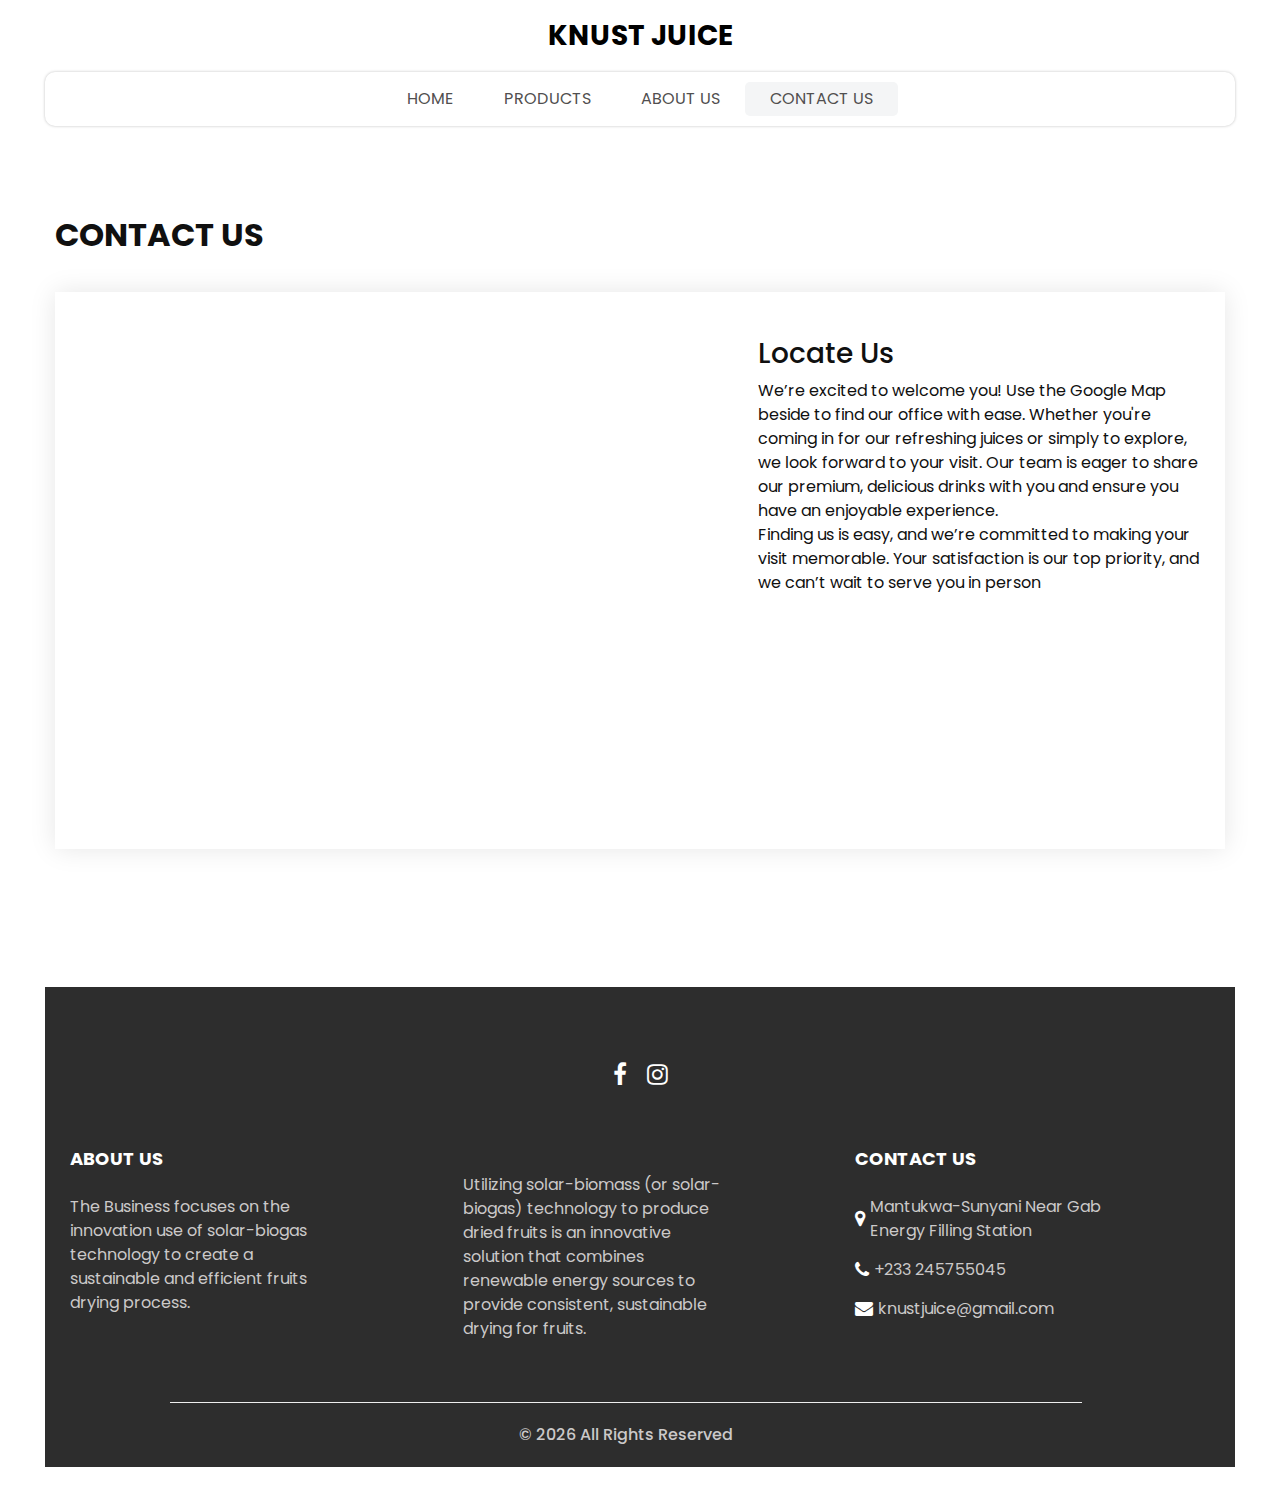
<file: contact.html>
<!DOCTYPE html>
<html>

<head>
  <!-- Basic -->
  <meta charset="utf-8" />
  <meta http-equiv="X-UA-Compatible" content="IE=edge" />
  <!-- Mobile Metas -->
  <meta name="viewport" content="width=device-width, initial-scale=1, shrink-to-fit=no" />
  <!-- Site Metas -->
  <meta name="keywords" content="" />
  <meta name="description" content="" />
  <meta name="author" content="" />
  <link rel="shortcut icon" href="images/logo.jpeg" type="image/x-icon">

  <title>
    KNUST JUICE
  </title>

  <!-- slider stylesheet -->
  <link rel="stylesheet" type="text/css" href="https://cdnjs.cloudflare.com/ajax/libs/OwlCarousel2/2.3.4/assets/owl.carousel.min.css" />

  <!-- bootstrap core css -->
  <link rel="stylesheet" type="text/css" href="css/bootstrap.css" />

  <!-- Custom styles for this template -->
  <link href="css/style.css" rel="stylesheet" />
  <!-- responsive style -->
  <link href="css/responsive.css" rel="stylesheet" />
</head>

<body>
  <div class="hero_area">
    <!-- header section strats -->
    <header class="header_section">
      <nav class="navbar navbar-expand-lg custom_nav-container ">
        <a class="navbar-brand" href="index.html">
          <span>
            KNUST JUICE
          </span>
        </a>
        <button class="navbar-toggler" type="button" data-toggle="collapse" data-target="#navbarSupportedContent" aria-controls="navbarSupportedContent" aria-expanded="false" aria-label="Toggle navigation">
          <span class=""></span>
        </button>

        <div class="collapse navbar-collapse innerpage_navbar" id="navbarSupportedContent">
          <ul class="navbar-nav  ">
            <li class="nav-item ">
              <a class="nav-link" href="index.html">Home <span class="sr-only">(current)</span></a>
            </li>
            <li class="nav-item">
              <a class="nav-link" href="shop.html">
                Products
              </a>
            </li>
            <li class="nav-item">
              <a class="nav-link" href="why.html">
                About Us
              </a>
            </li>
            <!-- <li class="nav-item">
              <a class="nav-link" href="testimonial.html">
                Testimonial
              </a>
            </li> -->
            <li class="nav-item active">
              <a class="nav-link" href="contact.html">Contact Us</a>
            </li>
          </ul>
          <!-- <div class="user_option">
            <a href="">
              <i class="fa fa-user" aria-hidden="true"></i>
              <span>
                Login
              </span>
            </a>
            <a href="">
              <i class="fa fa-shopping-bag" aria-hidden="true"></i>
            </a>
            <form class="form-inline ">
              <button class="btn nav_search-btn" type="submit">
                <i class="fa fa-search" aria-hidden="true"></i>
              </button>
            </form>
          </div> -->
        </div>
      </nav>
    </header>
    <!-- end header section -->

  </div>
  <!-- end hero area -->

  <!-- contact section -->

  <section class="contact_section layout_padding">
    <div class="container px-0">
      <div class="heading_container ">
        <h2 class="">
          Contact Us
        </h2>
      </div>
    </div>
    <div class="container container-bg">
      <div class="row">
        <div class="col-lg-7 col-md-6 px-0">
          <div class="map_container">
            <div class="map-responsive">
              <!-- <iframe src="https://www.google.com/maps/embed?pb=!1m14!1m8!1m3!1d31653.353779326473!2d-2.3956813!3d7.3909128!3m2!1i1024!2i768!4f13.1!3m3!1m2!1s0xfdacba003d01825%3A0xf5a25e14ce1a1aff!2sKNUST%20Fruit%20Processing%20Company!5e0!3m2!1sen!2sgh!4v1734448971805!5m2!1sen!2sgh" width="600" height="450" style="border:0;" allowfullscreen="" loading="lazy" referrerpolicy="no-referrer-when-downgrade"></iframe> -->
              <!-- <iframe src="https://maps.app.goo.gl/sVML5V1u9Qvuhh2N8" width="600" height="300" frameborder="0" style="border:0; width: 100%; height:100%" allowfullscreen></iframe> -->
              <iframe src="https://www.google.com/maps/embed?pb=!1m14!1m8!1m3!1d31653.353779326473!2d-2.3956813!3d7.3909128!3m2!1i1024!2i768!4f13.1!3m3!1m2!1s0xfdacba003d01825%3A0xf5a25e14ce1a1aff!2sKNUST%20Fruit%20Processing%20Company!5e0!3m2!1sen!2sgh!4v1734448971805!5m2!1sen!2sgh" width="600" height="550" style="border:0;" allowfullscreen="" loading="lazy" referrerpolicy="no-referrer-when-downgrade"></iframe>            </div>
          </div>
        </div>
        <div class="col-md-6 col-lg-5 px-0">
          <form action="#">
            <!-- <div>
              <input type="text" placeholder="Name" />
            </div>
            <div>
              <input type="email" placeholder="Email" />
            </div>
            <div>
              <input type="text" placeholder="Phone" />
            </div>
            <div>
              <input type="text" class="message-box" placeholder="Message" />
            </div>
            <div class="d-flex ">
              <button>
                SEND
              </button>
            </div> -->

            <div>
              <h3>Locate Us</h3>
              <p>
    
                We’re excited to welcome you! Use the Google Map beside to find our office with ease. Whether you're coming in for our refreshing juices or simply to explore, we look forward to your visit. Our team is eager to share our premium, delicious drinks with you and ensure you have an enjoyable experience.
                <br>
                Finding us is easy, and we’re committed to making your visit memorable. Your satisfaction is our top priority, and we can’t wait to serve you in person
              </p>
                </div>
          </form>
         
         
        </div>
      </div>
    </div>
  </section>

  <!-- end contact section -->

  <!-- info section -->

  <br>
  <br>

  <section class="info_section  layout_padding2-top">
    <div class="social_container">
      <div class="social_box">
        <a href="https://web.facebook.com/profile.php?id=61569686470575">
          <i class="fa fa-facebook" aria-hidden="true"></i>
        </a>
        <!-- <a href="">
          <i class="fa fa-twitter" aria-hidden="true"></i>
        </a> -->
        <a href="https://www.instagram.com/knust_fruit_processing/">
          <i class="fa fa-instagram" aria-hidden="true"></i>
        </a>
        <!-- <a href="">
          <i class="fa fa-youtube" aria-hidden="true"></i>
        </a> -->
      </div>
    </div>
    <div class="info_container ">
      <div class="container">
        <div class="row">
          <div class="col-md-6 col-lg-3">
            <h6>
              ABOUT US
            </h6>
            <p>
              The Business focuses on the innovation use of solar-biogas technology to create a sustainable and efficient fruits drying process.
            </p>
          </div>
          <div class="blank"></div>
          <!-- <div class="col-md-6 col-lg-3">
            <div class="info_form ">
              <h5>
                Newsletter
              </h5>
              <form action="#">
                <input type="email" placeholder="Enter your email">
                <button>
                  Subscribe
                </button>
              </form>
            </div>
          </div> -->
          <div class="col-md-6 col-lg-3">
            <h6>
              
            </h6>
            <p class="utilizes">
              Utilizing solar-biomass (or solar-biogas) technology to produce dried fruits is an innovative solution that combines renewable energy sources to provide consistent, sustainable drying for fruits. 
            </p>
          </div>
          <div class="blank"></div>

          <div class="col-md-6 col-lg-3">
            <h6>
              CONTACT US
            </h6>
            <div class="info_link-box">
              <a href="https://www.google.com/maps/place/KNUST+Fruit+Processing+Company/@7.3909128,-2.3956813,14.41z/data=!4m9!1m2!2m1!1sMantukwa-Sunyani+Near+Gab+Energy+filling+station+BY-0613-9112!3m5!1s0xfdacba003d01825:0xf5a25e14ce1a1aff!8m2!3d7.3917638!4d-2.3848932!16s%2Fg%2F11s2k4d8lr?entry=ttu&g_ep=EgoyMDI0MTIxMS4wIKXMDSoASAFQAw%3D%3D">
                <i class="fa fa-map-marker" aria-hidden="true"></i>
                <span> Mantukwa-Sunyani Near Gab Energy Filling Station </span>
              </a>
              <a href="tel:+233245755045">
                <i class="fa fa-phone" aria-hidden="true"></i>
                <span>+233 245755045</span>
              </a>
              <a href="mailto:knustjuice@gmail.com?subject=Hello&body=How are you?">
                <i class="fa fa-envelope" aria-hidden="true"></i>
                <span> knustjuice@gmail.com</span>
              </a>
            </div>
          </div>
        </div>
      </div>
    </div>
    <!-- footer section -->
    <footer class=" footer_section">
      <div class="container">
        <p>
          &copy; <span id="displayYear"></span> All Rights Reserved 
          <!-- <a href="https://html.design/">Free Html Templates</a> -->
        </p>
      </div>
    </footer>
    <!-- footer section -->

  </section>


  </section>

  <!-- end info section -->


  <script src="js/jquery-3.4.1.min.js"></script>
  <script src="js/bootstrap.js"></script>
  <script src="https://cdnjs.cloudflare.com/ajax/libs/OwlCarousel2/2.3.4/owl.carousel.min.js">
  </script>
  <script src="js/custom.js"></script>

</body>

</html>
</file>
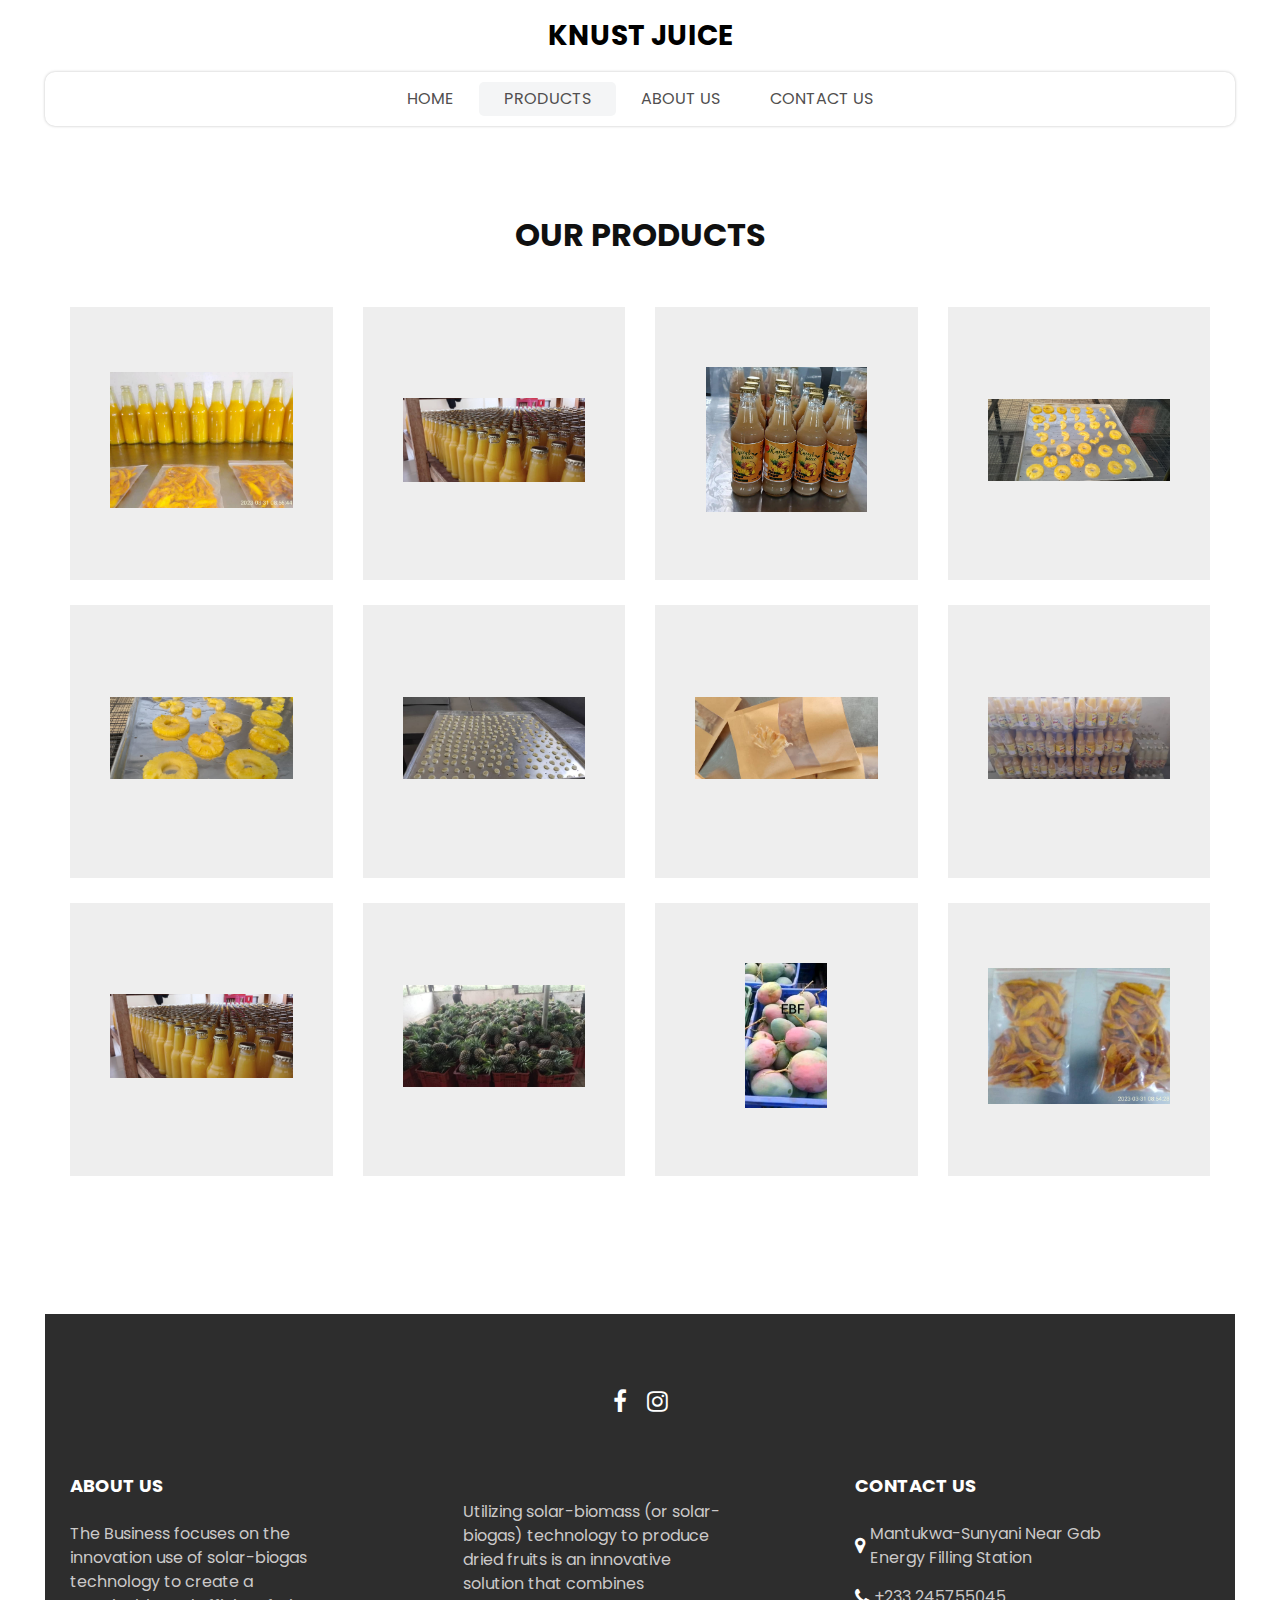
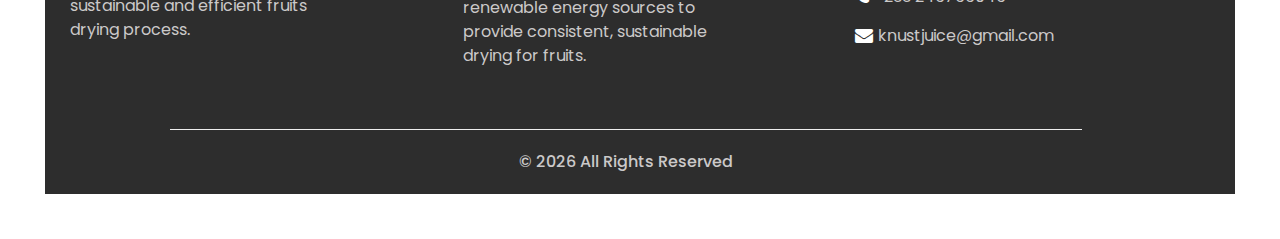
<file: shop.html>
<!DOCTYPE html>
<html>

<head>
  <!-- Basic -->
  <meta charset="utf-8" />
  <meta http-equiv="X-UA-Compatible" content="IE=edge" />
  <!-- Mobile Metas -->
  <meta name="viewport" content="width=device-width, initial-scale=1, shrink-to-fit=no" />
  <!-- Site Metas -->
  <meta name="keywords" content="" />
  <meta name="description" content="" />
  <meta name="author" content="" />
  <link rel="shortcut icon" href="images/logo.jpeg" type="image/x-icon">

  <title>
    KNUST JUICE
  </title>

  <!-- slider stylesheet -->
  <link rel="stylesheet" type="text/css" href="https://cdnjs.cloudflare.com/ajax/libs/OwlCarousel2/2.3.4/assets/owl.carousel.min.css" />

  <!-- bootstrap core css -->
  <link rel="stylesheet" type="text/css" href="css/bootstrap.css" />

  <!-- Custom styles for this template -->
  <link href="css/style.css" rel="stylesheet" />
  <!-- responsive style -->
  <link href="css/responsive.css" rel="stylesheet" />
</head>

<body>
  <div class="hero_area">
    <!-- header section strats -->
    <header class="header_section">
      <nav class="navbar navbar-expand-lg custom_nav-container ">
        <a class="navbar-brand" href="index.html">
          <span>
            KNUST JUICE

          </span>
        </a>
        <button class="navbar-toggler" type="button" data-toggle="collapse" data-target="#navbarSupportedContent" aria-controls="navbarSupportedContent" aria-expanded="false" aria-label="Toggle navigation">
          <span class=""></span>
        </button>

        <div class="collapse navbar-collapse innerpage_navbar" id="navbarSupportedContent">
          <ul class="navbar-nav  ">
            <li class="nav-item ">
              <a class="nav-link" href="index.html">Home <span class="sr-only">(current)</span></a>
            </li>
            <li class="nav-item active">
              <a class="nav-link" href="shop.html">
                Products
              </a>
            </li>
            <li class="nav-item">
              <a class="nav-link" href="why.html">
                About Us
              </a>
            </li>
            <!-- <li class="nav-item">
              <a class="nav-link" href="testimonial.html">
                Testimonial
              </a>
            </li> -->
            <li class="nav-item">
              <a class="nav-link" href="contact.html">Contact Us</a>
            </li>
          </ul>
          <!-- <div class="user_option">
            <a href="">
              <i class="fa fa-user" aria-hidden="true"></i>
              <span>
                Login
              </span>
            </a>
            <a href="">
              <i class="fa fa-shopping-bag" aria-hidden="true"></i>
            </a>
            <form class="form-inline ">
              <button class="btn nav_search-btn" type="submit">
                <i class="fa fa-search" aria-hidden="true"></i>
              </button>
            </form>
          </div> -->
        </div>
      </nav>
    </header>
    <!-- end header section -->

  </div>
  <!-- end hero area -->

  <!-- shop section -->

  <section class="shop_section layout_padding">
    <div class="container">
      <div class="heading_container heading_center">
        <h2>
          Our Products
        </h2>
      </div>
      <div class="row">
        <div class="col-sm-6 col-md-4 col-lg-3">
          <div class="box">
            <a href="">
              <div class="img-box">
                <img src="images/products (1).jpeg" alt="">
              </div>
              <div class="detail-box">
                <h6>
                 
                </h6>
                <h6>
                 
                  <span>
                    
                  </span>
                </h6>
              </div>
              <!-- <div class="new">
                <span>
                 New
                </span>
              </div> -->
            </a>
          </div>
        </div>
        <div class="col-sm-6 col-md-4 col-lg-3">
          <div class="box">
            <a href="">
              <div class="img-box">
                <img src="images/products (10).jpeg" alt="">
              </div>
              <div class="detail-box">
                <h6>
                 
                </h6>
                <h6>
                 
                  <span>
                    
                  </span>
                </h6>
              </div>
              <!-- <div class="new">
                <span>
                  New
                </span>
              </div> -->
            </a>
          </div>
        </div>
        <div class="col-sm-6 col-md-4 col-lg-3">
          <div class="box">
            <a href="">
              <div class="img-box">
                <img src="images/products (2).jpeg" alt="">
              </div>
              <div class="detail-box">
                <h6>
                  
                </h6>
                <h6>
                  
                  <span>
                    
                  </span>
                </h6>
              </div>
              <!-- <div class="new">
                <span>
                  New
                </span>
              </div> -->
            </a>
          </div>
        </div>
        <div class="col-sm-6 col-md-4 col-lg-3">
          <div class="box">
            <a href="">
              <div class="img-box">
                <img src="images/products (3).jpeg" alt="">
              </div>
              <div class="detail-box">
                <h6>
                  
                </h6>
                <h6>
                  
                  <span>
                   
                  </span>
                </h6>
              </div>
              <!-- <div class="new">
                <span>
                  New
                </span>
              </div> -->
            </a>
          </div>
        </div>
        <div class="col-sm-6 col-md-4 col-lg-3">
          <div class="box">
            <a href="">
              <div class="img-box">
                <img src="images/products (4).jpeg" alt="">
              </div>
              <div class="detail-box">
              
                </h6>
                <h6>
                  
                  <span>
                  
                  </span>
                </h6>
              </div>
              <!-- <div class="new">
                <span>
                  New
                </span>
              </div> -->
            </a>
          </div>
        </div>
        <div class="col-sm-6 col-md-4 col-lg-3">
          <div class="box">
            <a href="">
              <div class="img-box">
                <img src="images/products (6).jpeg" alt="">
              </div>
              <div class="detail-box">
                <h6>
                 
                </h6>
                <h6>
                 
                  <span>
                  
                  </span>
                </h6>
              </div>
              <!-- <div class="new">
                <span>
                 New
                </span>
              </div> -->
            </a>
          </div>
        </div>
        <div class="col-sm-6 col-md-4 col-lg-3">
          <div class="box">
            <a href="">
              <div class="img-box">
                <img src="images/products (8).jpeg" alt="">
              </div>
              <div class="detail-box">
                <h6>
                 
                </h6>
                <h6>
                 
                  <span>
                   
                  </span>
                </h6>
              </div>
              <!-- <div class="new">
                <span>
                  New
                </span>
              </div> -->
            </a>
          </div>
        </div>
        <div class="col-sm-6 col-md-4 col-lg-3">
          <div class="box">
            <a href="">
              <div class="img-box">
                <img src="images/products (9).jpeg" alt="">
              </div>
              <div class="detail-box">
                <h6>
                  
                </h6>
                <h6>
                  
                  <span>
                   
                  </span>
                </h6>
              </div>
              <!-- <div class="new">
                <span>
                  New
                </span>
              </div> -->
            </a>
          </div>
        </div>
        <div class="col-sm-6 col-md-4 col-lg-3">
          <div class="box">
            <a href="">
              <div class="img-box">
                <img src="images/products (10).jpeg" alt="">
              </div>
              <div class="detail-box">
                <h6>
                  
                </h6>
                <h6>
                  
                  <span>
                   
                  </span>
                </h6>
              </div>
              <!-- <div class="new">
                <span>
                  New
                </span>
              </div> -->
            </a>
          </div>
        </div>
        <div class="col-sm-6 col-md-4 col-lg-3">
          <div class="box">
            <a href="">
              <div class="img-box">
                <img src="images/plants.jpeg" alt="">
              </div>
              <div class="detail-box">
                <h6>
                  
                </h6>
                <h6>
                  
                  <span>
                   
                  </span>
                </h6>
              </div>
              <!-- <div class="new">
                <span>
                  New
                </span>
              </div> -->
            </a>
          </div>
        </div>
        <div class="col-sm-6 col-md-4 col-lg-3">
          <div class="box">
            <a href="">
              <div class="img-box">
                <img src="images/rawmango.jpeg" alt="">
              </div>
              <div class="detail-box">
                <h6>
                  
                </h6>
                <h6>
                  
                  <span>
                   
                  </span>
                </h6>
              </div>
              <!-- <div class="new">
                <span>
                  New
                </span>
              </div> -->
            </a>
          </div>
        </div>
        <div class="col-sm-6 col-md-4 col-lg-3">
          <div class="box">
            <a href="">
              <div class="img-box">
                <img src="images/images (4).jpeg" alt="">
              </div>
              <div class="detail-box">
                <h6>
                  
                </h6>
                <h6>
                  
                  <span>
                   
                  </span>
                </h6>
              </div>
              <!-- <div class="new">
                <span>
                  New
                </span>
              </div> -->
            </a>
          </div>
        </div>
      </div>
      <!-- <div class="btn-box">
        <a href="shop.html">
          View All Products
        </a>
      </div> -->
    </div>
  </section>


  <!-- end shop section -->

  <!-- info section -->

  <br>
  <br>

  <section class="info_section  layout_padding2-top">
    <div class="social_container">
      <div class="social_box">
        <a href="https://web.facebook.com/profile.php?id=61569686470575">
          <i class="fa fa-facebook" aria-hidden="true"></i>
        </a>
        <!-- <a href="">
          <i class="fa fa-twitter" aria-hidden="true"></i>
        </a> -->
        <a href="https://www.instagram.com/knust_fruit_processing/">
          <i class="fa fa-instagram" aria-hidden="true"></i>
        </a>
        <!-- <a href="">
          <i class="fa fa-youtube" aria-hidden="true"></i>
        </a> -->
      </div>
    </div>
    <div class="info_container ">
      <div class="container">
        <div class="row">
          <div class="col-md-6 col-lg-3">
            <h6>
              ABOUT US
            </h6>
            <p>
              The Business focuses on the innovation use of solar-biogas technology to create a sustainable and efficient fruits drying process.
            </p>
          </div>
          <div class="blank"></div>
          <!-- <div class="col-md-6 col-lg-3">
            <div class="info_form ">
              <h5>
                Newsletter
              </h5>
              <form action="#">
                <input type="email" placeholder="Enter your email">
                <button>
                  Subscribe
                </button>
              </form>
            </div>
          </div> -->
          <div class="col-md-6 col-lg-3">
            <h6>
              
            </h6>
            <p>
              Utilizing solar-biomass (or solar-biogas) technology to produce dried fruits is an innovative solution that combines renewable energy sources to provide consistent, sustainable drying for fruits. 
            </p>
          </div>
          <div class="blank"></div>

          <div class="col-md-6 col-lg-3">
            <h6>
              CONTACT US
            </h6>
            <div class="info_link-box">
              <a href="https://www.google.com/maps/place/KNUST+Fruit+Processing+Company/@7.3909128,-2.3956813,14.41z/data=!4m9!1m2!2m1!1sMantukwa-Sunyani+Near+Gab+Energy+filling+station+BY-0613-9112!3m5!1s0xfdacba003d01825:0xf5a25e14ce1a1aff!8m2!3d7.3917638!4d-2.3848932!16s%2Fg%2F11s2k4d8lr?entry=ttu&g_ep=EgoyMDI0MTIxMS4wIKXMDSoASAFQAw%3D%3D">
                <i class="fa fa-map-marker" aria-hidden="true"></i>
                <span> Mantukwa-Sunyani Near Gab Energy Filling Station </span>
              </a>
              <a href="tel:+233245755045">
                <i class="fa fa-phone" aria-hidden="true"></i>
                <span>+233 245755045</span>
              </a>
              <a href="mailto:knustjuice@gmail.com?subject=Hello&body=How are you?">
                <i class= "fa fa-envelope" aria-hidden="true"></i>
                <span> knustjuice@gmail.com</span>
              </a>
          </div>
        </div>
      </div>
    </div>
    <!-- footer section -->
    <footer class=" footer_section">
      <div class="container">
        <p>
          &copy; <span id="displayYear"></span> All Rights Reserved 
          <!-- <a href="https://html.design/">Free Html Templates</a> -->
        </p>
      </div>
    </footer>
    <!-- footer section -->

  </section>

  </section>

  <!-- end info section -->


  <script src="js/jquery-3.4.1.min.js"></script>
  <script src="js/bootstrap.js"></script>
  <script src="https://cdnjs.cloudflare.com/ajax/libs/OwlCarousel2/2.3.4/owl.carousel.min.js">
  </script>
  <script src="js/custom.js"></script>

</body>

</html>
</file>
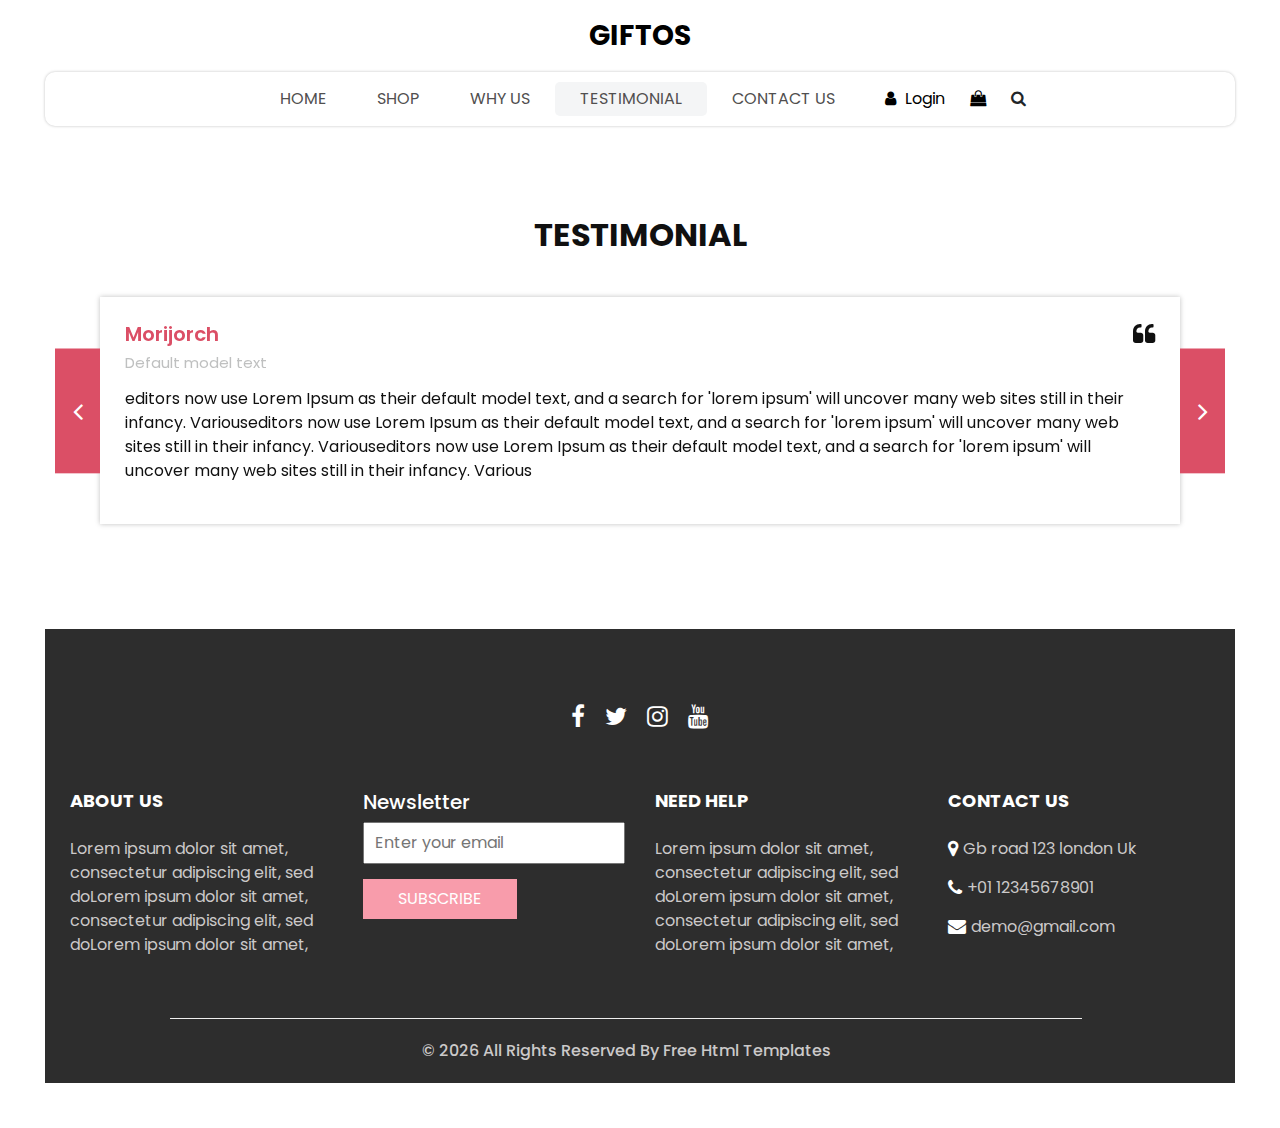
<file: testimonial.html>
<!DOCTYPE html>
<html>

<head>
  <!-- Basic -->
  <meta charset="utf-8" />
  <meta http-equiv="X-UA-Compatible" content="IE=edge" />
  <!-- Mobile Metas -->
  <meta name="viewport" content="width=device-width, initial-scale=1, shrink-to-fit=no" />
  <!-- Site Metas -->
  <meta name="keywords" content="" />
  <meta name="description" content="" />
  <meta name="author" content="" />
  <link rel="shortcut icon" href="images/favicon.png" type="image/x-icon">

  <title>
    Giftos
  </title>

  <!-- slider stylesheet -->
  <link rel="stylesheet" type="text/css" href="https://cdnjs.cloudflare.com/ajax/libs/OwlCarousel2/2.3.4/assets/owl.carousel.min.css" />

  <!-- bootstrap core css -->
  <link rel="stylesheet" type="text/css" href="css/bootstrap.css" />

  <!-- Custom styles for this template -->
  <link href="css/style.css" rel="stylesheet" />
  <!-- responsive style -->
  <link href="css/responsive.css" rel="stylesheet" />
</head>

<body>
  <div class="hero_area">
    <!-- header section strats -->
    <header class="header_section">
      <nav class="navbar navbar-expand-lg custom_nav-container ">
        <a class="navbar-brand" href="index.html">
          <span>
            Giftos
          </span>
        </a>
        <button class="navbar-toggler" type="button" data-toggle="collapse" data-target="#navbarSupportedContent" aria-controls="navbarSupportedContent" aria-expanded="false" aria-label="Toggle navigation">
          <span class=""></span>
        </button>

        <div class="collapse navbar-collapse innerpage_navbar" id="navbarSupportedContent">
          <ul class="navbar-nav  ">
            <li class="nav-item ">
              <a class="nav-link" href="index.html">Home <span class="sr-only">(current)</span></a>
            </li>
            <li class="nav-item">
              <a class="nav-link" href="shop.html">
                Shop
              </a>
            </li>
            <li class="nav-item">
              <a class="nav-link" href="why.html">
                Why Us
              </a>
            </li>
            <li class="nav-item active">
              <a class="nav-link" href="testimonial.html">
                Testimonial
              </a>
            </li>
            <li class="nav-item">
              <a class="nav-link" href="contact.html">Contact Us</a>
            </li>
          </ul>
          <div class="user_option">
            <a href="">
              <i class="fa fa-user" aria-hidden="true"></i>
              <span>
                Login
              </span>
            </a>
            <a href="">
              <i class="fa fa-shopping-bag" aria-hidden="true"></i>
            </a>
            <form class="form-inline ">
              <button class="btn nav_search-btn" type="submit">
                <i class="fa fa-search" aria-hidden="true"></i>
              </button>
            </form>
          </div>
        </div>
      </nav>
    </header>
    <!-- end header section -->

  </div>
  <!-- end hero area -->

  <!-- client section -->
  <section class="client_section layout_padding">
    <div class="container">
      <div class="heading_container heading_center">
        <h2>
          Testimonial
        </h2>
      </div>
    </div>
    <div class="container px-0">
      <div id="customCarousel2" class="carousel  carousel-fade" data-ride="carousel">
        <div class="carousel-inner">
          <div class="carousel-item active">
            <div class="box">
              <div class="client_info">
                <div class="client_name">
                  <h5>
                    Morijorch
                  </h5>
                  <h6>
                    Default model text
                  </h6>
                </div>
                <i class="fa fa-quote-left" aria-hidden="true"></i>
              </div>
              <p>
                editors now use Lorem Ipsum as their default model text, and a search for 'lorem ipsum' will uncover many web sites still in their infancy. Variouseditors now use Lorem Ipsum as their default model text, and a search for 'lorem ipsum' will uncover many web sites still in their infancy. Variouseditors now use Lorem Ipsum as their default model text, and a search for 'lorem ipsum' will uncover many web sites still in their infancy. Various
              </p>
            </div>
          </div>
          <div class="carousel-item">
            <div class="box">
              <div class="client_info">
                <div class="client_name">
                  <h5>
                    Rochak
                  </h5>
                  <h6>
                    Default model text
                  </h6>
                </div>
                <i class="fa fa-quote-left" aria-hidden="true"></i>
              </div>
              <p>
                Variouseditors now use Lorem Ipsum as their default model text, and a search for 'lorem ipsum' will uncover many web sites still in their infancy. Variouseditors now use Lorem Ipsum as their default model text, and a search for 'lorem ipsum' will uncover many web sites still in their infancy. editors now use Lorem Ipsum as their default model text, and a search for 'lorem ipsum' will uncover many web sites still in their infancy.
              </p>
            </div>
          </div>
          <div class="carousel-item">
            <div class="box">
              <div class="client_info">
                <div class="client_name">
                  <h5>
                    Brad Johns
                  </h5>
                  <h6>
                    Default model text
                  </h6>
                </div>
                <i class="fa fa-quote-left" aria-hidden="true"></i>
              </div>
              <p>
                Variouseditors now use Lorem Ipsum as their default model text, and a search for 'lorem ipsum' will uncover many web sites still in their infancy, editors now use Lorem Ipsum as their default model text, and a search for 'lorem ipsum' will uncover many web sites still in their infancy. Variouseditors now use Lorem Ipsum as their default model text, and a search for 'lorem ipsum' will uncover many web sites still in their infancy. Various
              </p>
            </div>
          </div>
        </div>
        <div class="carousel_btn-box">
          <a class="carousel-control-prev" href="#customCarousel2" role="button" data-slide="prev">
            <i class="fa fa-angle-left" aria-hidden="true"></i>
            <span class="sr-only">Previous</span>
          </a>
          <a class="carousel-control-next" href="#customCarousel2" role="button" data-slide="next">
            <i class="fa fa-angle-right" aria-hidden="true"></i>
            <span class="sr-only">Next</span>
          </a>
        </div>
      </div>
    </div>
  </section>
  <!-- end client section -->

  <!-- info section -->

  <section class="info_section  layout_padding2-top">
    <div class="social_container">
      <div class="social_box">
        <a href="">
          <i class="fa fa-facebook" aria-hidden="true"></i>
        </a>
        <a href="">
          <i class="fa fa-twitter" aria-hidden="true"></i>
        </a>
        <a href="">
          <i class="fa fa-instagram" aria-hidden="true"></i>
        </a>
        <a href="">
          <i class="fa fa-youtube" aria-hidden="true"></i>
        </a>
      </div>
    </div>
    <div class="info_container ">
      <div class="container">
        <div class="row">
          <div class="col-md-6 col-lg-3">
            <h6>
              ABOUT US
            </h6>
            <p>
              Lorem ipsum dolor sit amet, consectetur adipiscing elit, sed doLorem ipsum dolor sit amet, consectetur adipiscing elit, sed doLorem ipsum dolor sit amet,
            </p>
          </div>
          <div class="col-md-6 col-lg-3">
            <div class="info_form ">
              <h5>
                Newsletter
              </h5>
              <form action="#">
                <input type="email" placeholder="Enter your email">
                <button>
                  Subscribe
                </button>
              </form>
            </div>
          </div>
          <div class="col-md-6 col-lg-3">
            <h6>
              NEED HELP
            </h6>
            <p>
              Lorem ipsum dolor sit amet, consectetur adipiscing elit, sed doLorem ipsum dolor sit amet, consectetur adipiscing elit, sed doLorem ipsum dolor sit amet,
            </p>
          </div>
          <div class="col-md-6 col-lg-3">
            <h6>
              CONTACT US
            </h6>
            <div class="info_link-box">
              <a href="">
                <i class="fa fa-map-marker" aria-hidden="true"></i>
                <span> Gb road 123 london Uk </span>
              </a>
              <a href="">
                <i class="fa fa-phone" aria-hidden="true"></i>
                <span>+01 12345678901</span>
              </a>
              <a href="">
                <i class="fa fa-envelope" aria-hidden="true"></i>
                <span> demo@gmail.com</span>
              </a>
            </div>
          </div>
        </div>
      </div>
    </div>
    <!-- footer section -->
    <footer class=" footer_section">
      <div class="container">
        <p>
          &copy; <span id="displayYear"></span> All Rights Reserved By
          <a href="https://html.design/">Free Html Templates</a>
        </p>
      </div>
    </footer>
    <!-- footer section -->

  </section>

  <!-- end info section -->


  <script src="js/jquery-3.4.1.min.js"></script>
  <script src="js/bootstrap.js"></script>
  <script src="https://cdnjs.cloudflare.com/ajax/libs/OwlCarousel2/2.3.4/owl.carousel.min.js">
  </script>
  <script src="js/custom.js"></script>

</body>

</html>
</file>
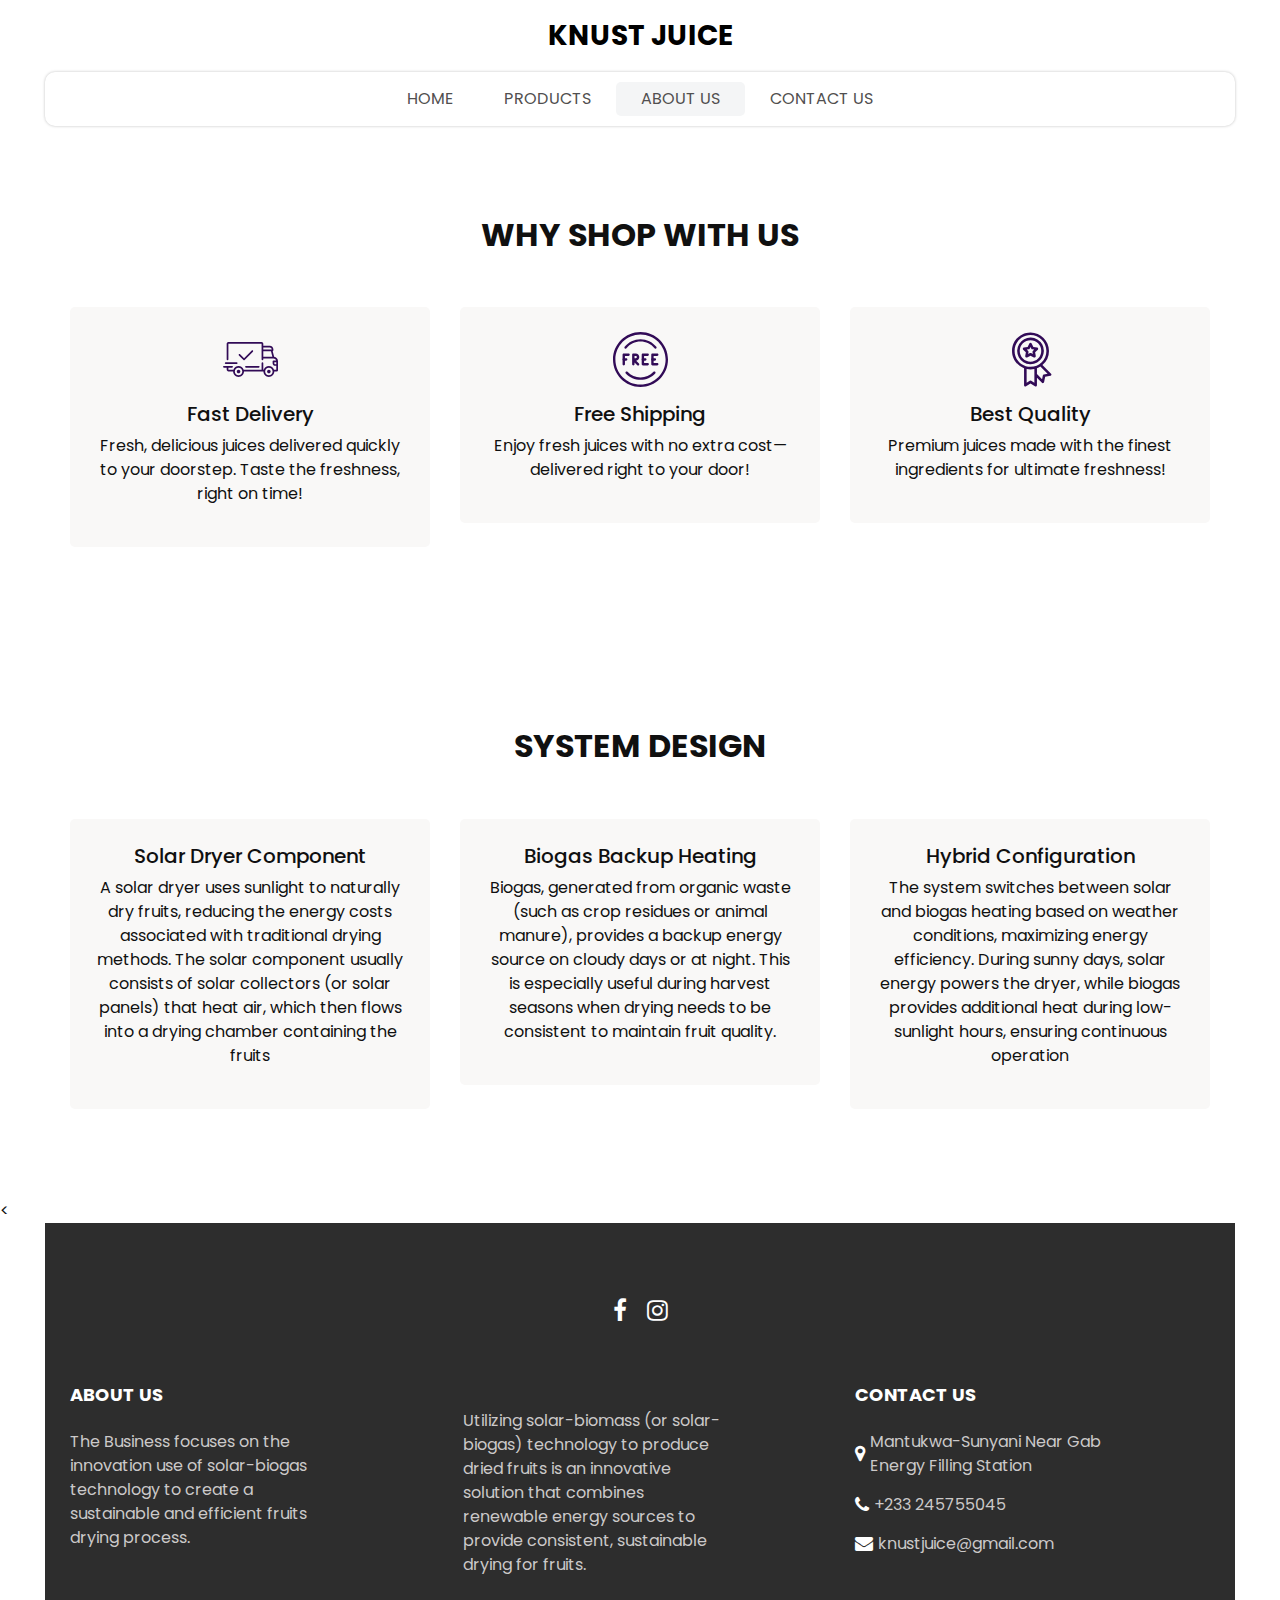
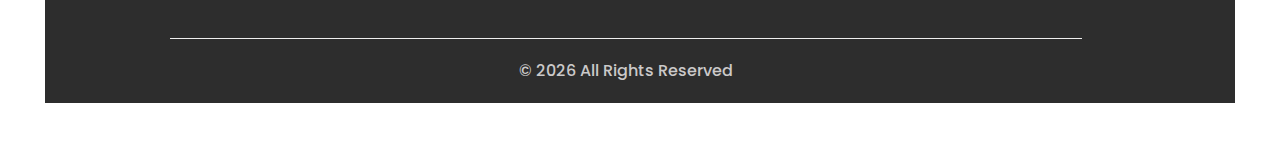
<file: why.html>
<!DOCTYPE html>
<html>

<head>
  <!-- Basic -->
  <meta charset="utf-8" />
  <meta http-equiv="X-UA-Compatible" content="IE=edge" />
  <!-- Mobile Metas -->
  <meta name="viewport" content="width=device-width, initial-scale=1, shrink-to-fit=no" />
  <!-- Site Metas -->
  <meta name="keywords" content="" />
  <meta name="description" content="" />
  <meta name="author" content="" />
  <link rel="shortcut icon" href="images/logo.jpeg" type="image/x-icon">

  <title>
    KNUST Juice
  </title>

  <!-- slider stylesheet -->
  <link rel="stylesheet" type="text/css" href="https://cdnjs.cloudflare.com/ajax/libs/OwlCarousel2/2.3.4/assets/owl.carousel.min.css" />

  <!-- bootstrap core css -->
  <link rel="stylesheet" type="text/css" href="css/bootstrap.css" />

  <!-- Custom styles for this template -->
  <link href="css/style.css" rel="stylesheet" />
  <!-- responsive style -->
  <link href="css/responsive.css" rel="stylesheet" />
</head>

<body>
  <div class="hero_area">
    <!-- header section strats -->
    <header class="header_section">
      <nav class="navbar navbar-expand-lg custom_nav-container ">
        <a class="navbar-brand" href="index.html">
          <span>
            KNUST JUICE
          </span>
        </a>
        <button class="navbar-toggler" type="button" data-toggle="collapse" data-target="#navbarSupportedContent" aria-controls="navbarSupportedContent" aria-expanded="false" aria-label="Toggle navigation">
          <span class=""></span>
        </button>

        <div class="collapse navbar-collapse innerpage_navbar" id="navbarSupportedContent">
          <ul class="navbar-nav  ">
            <li class="nav-item ">
              <a class="nav-link" href="index.html">Home <span class="sr-only">(current)</span></a>
            </li>
            <li class="nav-item">
              <a class="nav-link" href="shop.html">
                Products
              </a>
            </li>
            <li class="nav-item active">
              <a class="nav-link" href="why.html">
                About Us
              </a>
            </li>
            <!-- <li class="nav-item">
              <a class="nav-link" href="testimonial.html">
                Testimonial
              </a>
            </li> -->
            <li class="nav-item">
              <a class="nav-link" href="contact.html">Contact Us</a>
            </li>
          </ul>
          <!-- <div class="user_option">
            <a href="">
              <i class="fa fa-user" aria-hidden="true"></i>
              <span>
                Login
              </span>
            </a>
            <a href="">
              <i class="fa fa-shopping-bag" aria-hidden="true"></i>
            </a>
            <form class="form-inline ">
              <button class="btn nav_search-btn" type="submit">
                <i class="fa fa-search" aria-hidden="true"></i>
              </button>
            </form>
          </div> -->
        </div>
      </nav>
    </header>
    <!-- end header section -->

  </div>
  <!-- end hero area -->

  <!-- why section -->

  <section class="why_section layout_padding">
    <div class="container">
      <div class="heading_container heading_center">
        <h2>
          Why Shop With Us
        </h2>
      </div>
      <div class="row">
        <div class="col-md-4">
          <div class="box ">
            <div class="img-box">
              <svg version="1.1" id="Layer_1" xmlns="http://www.w3.org/2000/svg" xmlns:xlink="http://www.w3.org/1999/xlink" x="0px" y="0px" viewBox="0 0 512 512" style="enable-background:new 0 0 512 512;" xml:space="preserve">
                <g>
                  <g>
                    <path d="M476.158,231.363l-13.259-53.035c3.625-0.77,6.345-3.986,6.345-7.839v-8.551c0-18.566-15.105-33.67-33.67-33.67h-60.392
                 V110.63c0-9.136-7.432-16.568-16.568-16.568H50.772c-9.136,0-16.568,7.432-16.568,16.568V256c0,4.427,3.589,8.017,8.017,8.017
                 c4.427,0,8.017-3.589,8.017-8.017V110.63c0-0.295,0.239-0.534,0.534-0.534h307.841c0.295,0,0.534,0.239,0.534,0.534v145.372
                 c0,4.427,3.589,8.017,8.017,8.017c4.427,0,8.017-3.589,8.017-8.017v-9.088h94.569c0.008,0,0.014,0.002,0.021,0.002
                 c0.008,0,0.015-0.001,0.022-0.001c11.637,0.008,21.518,7.646,24.912,18.171h-24.928c-4.427,0-8.017,3.589-8.017,8.017v17.102
                 c0,13.851,11.268,25.119,25.119,25.119h9.086v35.273h-20.962c-6.886-19.883-25.787-34.205-47.982-34.205
                 s-41.097,14.322-47.982,34.205h-3.86v-60.393c0-4.427-3.589-8.017-8.017-8.017c-4.427,0-8.017,3.589-8.017,8.017v60.391H192.817
                 c-6.886-19.883-25.787-34.205-47.982-34.205s-41.097,14.322-47.982,34.205H50.772c-0.295,0-0.534-0.239-0.534-0.534v-17.637
                 h34.739c4.427,0,8.017-3.589,8.017-8.017s-3.589-8.017-8.017-8.017H8.017c-4.427,0-8.017,3.589-8.017,8.017
                 s3.589,8.017,8.017,8.017h26.188v17.637c0,9.136,7.432,16.568,16.568,16.568h43.304c-0.002,0.178-0.014,0.355-0.014,0.534
                 c0,27.996,22.777,50.772,50.772,50.772s50.772-22.776,50.772-50.772c0-0.18-0.012-0.356-0.014-0.534h180.67
                 c-0.002,0.178-0.014,0.355-0.014,0.534c0,27.996,22.777,50.772,50.772,50.772c27.995,0,50.772-22.776,50.772-50.772
                 c0-0.18-0.012-0.356-0.014-0.534h26.203c4.427,0,8.017-3.589,8.017-8.017v-85.511C512,251.989,496.423,234.448,476.158,231.363z
                  M375.182,144.301h60.392c9.725,0,17.637,7.912,17.637,17.637v0.534h-78.029V144.301z M375.182,230.881v-52.376h71.235
                 l13.094,52.376H375.182z M144.835,401.904c-19.155,0-34.739-15.583-34.739-34.739s15.584-34.739,34.739-34.739
                 c19.155,0,34.739,15.583,34.739,34.739S163.99,401.904,144.835,401.904z M427.023,401.904c-19.155,0-34.739-15.583-34.739-34.739
                 s15.584-34.739,34.739-34.739c19.155,0,34.739,15.583,34.739,34.739S446.178,401.904,427.023,401.904z M495.967,299.29h-9.086
                 c-5.01,0-9.086-4.076-9.086-9.086v-9.086h18.171V299.29z" />
                  </g>
                </g>
                <g>
                  <g>
                    <path d="M144.835,350.597c-9.136,0-16.568,7.432-16.568,16.568c0,9.136,7.432,16.568,16.568,16.568
                 c9.136,0,16.568-7.432,16.568-16.568C161.403,358.029,153.971,350.597,144.835,350.597z" />
                  </g>
                </g>
                <g>
                  <g>
                    <path d="M427.023,350.597c-9.136,0-16.568,7.432-16.568,16.568c0,9.136,7.432,16.568,16.568,16.568
                 c9.136,0,16.568-7.432,16.568-16.568C443.591,358.029,436.159,350.597,427.023,350.597z" />
                  </g>
                </g>
                <g>
                  <g>
                    <path d="M332.96,316.393H213.244c-4.427,0-8.017,3.589-8.017,8.017s3.589,8.017,8.017,8.017H332.96
                 c4.427,0,8.017-3.589,8.017-8.017S337.388,316.393,332.96,316.393z" />
                  </g>
                </g>
                <g>
                  <g>
                    <path d="M127.733,282.188H25.119c-4.427,0-8.017,3.589-8.017,8.017s3.589,8.017,8.017,8.017h102.614
                 c4.427,0,8.017-3.589,8.017-8.017S132.16,282.188,127.733,282.188z" />
                  </g>
                </g>
                <g>
                  <g>
                    <path d="M278.771,173.37c-3.13-3.13-8.207-3.13-11.337,0.001l-71.292,71.291l-37.087-37.087c-3.131-3.131-8.207-3.131-11.337,0
                 c-3.131,3.131-3.131,8.206,0,11.337l42.756,42.756c1.565,1.566,3.617,2.348,5.668,2.348s4.104-0.782,5.668-2.348l76.96-76.96
                 C281.901,181.576,281.901,176.501,278.771,173.37z" />
                  </g>
                </g>
                <g>
                </g>
                <g>
                </g>
                <g>
                </g>
                <g>
                </g>
                <g>
                </g>
                <g>
                </g>
                <g>
                </g>
                <g>
                </g>
                <g>
                </g>
                <g>
                </g>
                <g>
                </g>
                <g>
                </g>
                <g>
                </g>
                <g>
                </g>
                <g>
                </g>
              </svg>
            </div>
            <div class="detail-box">
              <h5>
                Fast Delivery
              </h5>
              <p>
                Fresh, delicious juices delivered quickly to your doorstep. Taste the freshness, right on time!              </p>
            </div>
          </div>
        </div>
        <div class="col-md-4">
          <div class="box ">
            <div class="img-box">
              <svg version="1.1" id="Capa_1" xmlns="http://www.w3.org/2000/svg" xmlns:xlink="http://www.w3.org/1999/xlink" x="0px" y="0px" viewBox="0 0 490.667 490.667" style="enable-background:new 0 0 490.667 490.667;" xml:space="preserve">
                <g>
                  <g>
                    <path d="M138.667,192H96c-5.888,0-10.667,4.779-10.667,10.667V288c0,5.888,4.779,10.667,10.667,10.667s10.667-4.779,10.667-10.667
                 v-74.667h32c5.888,0,10.667-4.779,10.667-10.667S144.555,192,138.667,192z" />
                  </g>
                </g>
                <g>
                  <g>
                    <path d="M117.333,234.667H96c-5.888,0-10.667,4.779-10.667,10.667S90.112,256,96,256h21.333c5.888,0,10.667-4.779,10.667-10.667
                 S123.221,234.667,117.333,234.667z" />
                  </g>
                </g>
                <g>
                  <g>
                    <path d="M245.333,0C110.059,0,0,110.059,0,245.333s110.059,245.333,245.333,245.333s245.333-110.059,245.333-245.333
                 S380.608,0,245.333,0z M245.333,469.333c-123.52,0-224-100.48-224-224s100.48-224,224-224s224,100.48,224,224
                 S368.853,469.333,245.333,469.333z" />
                  </g>
                </g>
                <g>
                  <g>
                    <path d="M386.752,131.989C352.085,88.789,300.544,64,245.333,64s-106.752,24.789-141.419,67.989
                 c-3.691,4.587-2.965,11.307,1.643,14.997c4.587,3.691,11.307,2.965,14.976-1.643c30.613-38.144,76.096-60.011,124.8-60.011
                 s94.187,21.867,124.779,60.011c2.112,2.624,5.205,3.989,8.32,3.989c2.368,0,4.715-0.768,6.677-2.347
                 C389.717,143.296,390.443,136.576,386.752,131.989z" />
                  </g>
                </g>
                <g>
                  <g>
                    <path d="M376.405,354.923c-4.224-4.032-11.008-3.861-15.061,0.405c-30.613,32.235-71.808,50.005-116.011,50.005
                 s-85.397-17.771-115.989-50.005c-4.032-4.309-10.816-4.437-15.061-0.405c-4.309,4.053-4.459,10.816-0.405,15.083
                 c34.667,36.544,81.344,56.661,131.456,56.661s96.789-20.117,131.477-56.661C380.864,365.739,380.693,358.976,376.405,354.923z" />
                  </g>
                </g>
                <g>
                  <g>
                    <path d="M206.805,255.723c15.701-2.027,27.861-15.488,27.861-31.723c0-17.643-14.357-32-32-32h-21.333
                 c-5.888,0-10.667,4.779-10.667,10.667v42.581c0,0.043,0,0.107,0,0.149V288c0,5.888,4.779,10.667,10.667,10.667
                 S192,293.888,192,288v-16.917l24.448,24.469c2.091,2.069,4.821,3.115,7.552,3.115c2.731,0,5.461-1.045,7.531-3.136
                 c4.16-4.16,4.16-10.923,0-15.083L206.805,255.723z M192,234.667v-21.333h10.667c5.867,0,10.667,4.779,10.667,10.667
                 s-4.8,10.667-10.667,10.667H192z" />
                  </g>
                </g>
                <g>
                  <g>
                    <path d="M309.333,277.333h-32v-64h32c5.888,0,10.667-4.779,10.667-10.667S315.221,192,309.333,192h-42.667
                 c-5.888,0-10.667,4.779-10.667,10.667V288c0,5.888,4.779,10.667,10.667,10.667h42.667c5.888,0,10.667-4.779,10.667-10.667
                 S315.221,277.333,309.333,277.333z" />
                  </g>
                </g>
                <g>
                  <g>
                    <path d="M288,234.667h-21.333c-5.888,0-10.667,4.779-10.667,10.667S260.779,256,266.667,256H288
                 c5.888,0,10.667-4.779,10.667-10.667S293.888,234.667,288,234.667z" />
                  </g>
                </g>
                <g>
                  <g>
                    <path d="M394.667,277.333h-32v-64h32c5.888,0,10.667-4.779,10.667-10.667S400.555,192,394.667,192H352
                 c-5.888,0-10.667,4.779-10.667,10.667V288c0,5.888,4.779,10.667,10.667,10.667h42.667c5.888,0,10.667-4.779,10.667-10.667
                 S400.555,277.333,394.667,277.333z" />
                  </g>
                </g>
                <g>
                  <g>
                    <path d="M373.333,234.667H352c-5.888,0-10.667,4.779-10.667,10.667S346.112,256,352,256h21.333
                 c5.888,0,10.667-4.779,10.667-10.667S379.221,234.667,373.333,234.667z" />
                  </g>
                </g>
                <g>
                </g>
                <g>
                </g>
                <g>
                </g>
                <g>
                </g>
                <g>
                </g>
                <g>
                </g>
                <g>
                </g>
                <g>
                </g>
                <g>
                </g>
                <g>
                </g>
                <g>
                </g>
                <g>
                </g>
                <g>
                </g>
                <g>
                </g>
                <g>
                </g>
              </svg>
            </div>
            <div class="detail-box">
              <h5>
                Free Shipping
              </h5>
              <p>
                Enjoy fresh juices with no extra cost—delivered right to your door!              </p>
            </div>
          </div>
        </div>
        <div class="col-md-4">
          <div class="box ">
            <div class="img-box">
              <svg id="_30_Premium" height="512" viewBox="0 0 512 512" width="512" xmlns="http://www.w3.org/2000/svg" data-name="30_Premium">
                <g id="filled">
                  <path d="m252.92 300h3.08a124.245 124.245 0 1 0 -4.49-.09c.075.009.15.023.226.03.394.039.789.06 1.184.06zm-96.92-124a100 100 0 1 1 100 100 100.113 100.113 0 0 1 -100-100z" />
                  <path d="m447.445 387.635-80.4-80.4a171.682 171.682 0 0 0 60.955-131.235c0-94.841-77.159-172-172-172s-172 77.159-172 172c0 73.747 46.657 136.794 112 161.2v158.8c-.3 9.289 11.094 15.384 18.656 9.984l41.344-27.562 41.344 27.562c7.574 5.4 18.949-.7 18.656-9.984v-70.109l46.6 46.594c6.395 6.789 18.712 3.025 20.253-6.132l9.74-48.724 48.725-9.742c9.163-1.531 12.904-13.893 6.127-20.252zm-339.445-211.635c0-81.607 66.393-148 148-148s148 66.393 148 148-66.393 148-148 148-148-66.393-148-148zm154.656 278.016a12 12 0 0 0 -13.312 0l-29.344 19.562v-129.378a172.338 172.338 0 0 0 72 0v129.38zm117.381-58.353a12 12 0 0 0 -9.415 9.415l-6.913 34.58-47.709-47.709v-54.749a171.469 171.469 0 0 0 31.467-15.6l67.151 67.152z" />
                  <path d="m287.62 236.985c8.349 4.694 19.251-3.212 17.367-12.618l-5.841-35.145 25.384-25c7.049-6.5 2.89-19.3-6.634-20.415l-35.23-5.306-15.933-31.867c-4.009-8.713-17.457-8.711-21.466 0l-15.933 31.866-35.23 5.306c-9.526 1.119-13.681 13.911-6.634 20.415l25.384 25-5.841 35.145c-1.879 9.406 9 17.31 17.367 12.618l31.62-16.414zm-53-32.359 2.928-17.615a12 12 0 0 0 -3.417-10.516l-12.721-12.531 17.658-2.66a12 12 0 0 0 8.947-6.5l7.985-15.971 7.985 15.972a12 12 0 0 0 8.947 6.5l17.658 2.66-12.723 12.535a12 12 0 0 0 -3.417 10.516l2.928 17.615-15.849-8.231a12 12 0 0 0 -11.058 0z" />
                </g>
              </svg>
            </div>
            <div class="detail-box">
              <h5>
                Best Quality
              </h5>
              <p>
                Premium juices made with the finest ingredients for ultimate freshness!              </p>
            </div>
          </div>
        </div>
      </div>
    </div>
  </section>

  <!-- end why section -->

  
  <section class="why_section layout_padding">
    <div class="container">
      <div class="heading_container heading_center">
        <h2>
          System Design
        </h2>
      </div>
      <div class="row">
        <div class="col-md-4">
          <div class="box ">
            <!-- <div class="img-box">
              <svg version="1.1" id="Layer_1" xmlns="http://www.w3.org/2000/svg" xmlns:xlink="http://www.w3.org/1999/xlink" x="0px" y="0px" viewBox="0 0 512 512" style="enable-background:new 0 0 512 512;" xml:space="preserve">
                <g>
                  <g>
                    <path d="M476.158,231.363l-13.259-53.035c3.625-0.77,6.345-3.986,6.345-7.839v-8.551c0-18.566-15.105-33.67-33.67-33.67h-60.392
                 V110.63c0-9.136-7.432-16.568-16.568-16.568H50.772c-9.136,0-16.568,7.432-16.568,16.568V256c0,4.427,3.589,8.017,8.017,8.017
                 c4.427,0,8.017-3.589,8.017-8.017V110.63c0-0.295,0.239-0.534,0.534-0.534h307.841c0.295,0,0.534,0.239,0.534,0.534v145.372
                 c0,4.427,3.589,8.017,8.017,8.017c4.427,0,8.017-3.589,8.017-8.017v-9.088h94.569c0.008,0,0.014,0.002,0.021,0.002
                 c0.008,0,0.015-0.001,0.022-0.001c11.637,0.008,21.518,7.646,24.912,18.171h-24.928c-4.427,0-8.017,3.589-8.017,8.017v17.102
                 c0,13.851,11.268,25.119,25.119,25.119h9.086v35.273h-20.962c-6.886-19.883-25.787-34.205-47.982-34.205
                 s-41.097,14.322-47.982,34.205h-3.86v-60.393c0-4.427-3.589-8.017-8.017-8.017c-4.427,0-8.017,3.589-8.017,8.017v60.391H192.817
                 c-6.886-19.883-25.787-34.205-47.982-34.205s-41.097,14.322-47.982,34.205H50.772c-0.295,0-0.534-0.239-0.534-0.534v-17.637
                 h34.739c4.427,0,8.017-3.589,8.017-8.017s-3.589-8.017-8.017-8.017H8.017c-4.427,0-8.017,3.589-8.017,8.017
                 s3.589,8.017,8.017,8.017h26.188v17.637c0,9.136,7.432,16.568,16.568,16.568h43.304c-0.002,0.178-0.014,0.355-0.014,0.534
                 c0,27.996,22.777,50.772,50.772,50.772s50.772-22.776,50.772-50.772c0-0.18-0.012-0.356-0.014-0.534h180.67
                 c-0.002,0.178-0.014,0.355-0.014,0.534c0,27.996,22.777,50.772,50.772,50.772c27.995,0,50.772-22.776,50.772-50.772
                 c0-0.18-0.012-0.356-0.014-0.534h26.203c4.427,0,8.017-3.589,8.017-8.017v-85.511C512,251.989,496.423,234.448,476.158,231.363z
                  M375.182,144.301h60.392c9.725,0,17.637,7.912,17.637,17.637v0.534h-78.029V144.301z M375.182,230.881v-52.376h71.235
                 l13.094,52.376H375.182z M144.835,401.904c-19.155,0-34.739-15.583-34.739-34.739s15.584-34.739,34.739-34.739
                 c19.155,0,34.739,15.583,34.739,34.739S163.99,401.904,144.835,401.904z M427.023,401.904c-19.155,0-34.739-15.583-34.739-34.739
                 s15.584-34.739,34.739-34.739c19.155,0,34.739,15.583,34.739,34.739S446.178,401.904,427.023,401.904z M495.967,299.29h-9.086
                 c-5.01,0-9.086-4.076-9.086-9.086v-9.086h18.171V299.29z" />
                  </g>
                </g>
                <g>
                  <g>
                    <path d="M144.835,350.597c-9.136,0-16.568,7.432-16.568,16.568c0,9.136,7.432,16.568,16.568,16.568
                 c9.136,0,16.568-7.432,16.568-16.568C161.403,358.029,153.971,350.597,144.835,350.597z" />
                  </g>
                </g>
                <g>
                  <g>
                    <path d="M427.023,350.597c-9.136,0-16.568,7.432-16.568,16.568c0,9.136,7.432,16.568,16.568,16.568
                 c9.136,0,16.568-7.432,16.568-16.568C443.591,358.029,436.159,350.597,427.023,350.597z" />
                  </g>
                </g>
                <g>
                  <g>
                    <path d="M332.96,316.393H213.244c-4.427,0-8.017,3.589-8.017,8.017s3.589,8.017,8.017,8.017H332.96
                 c4.427,0,8.017-3.589,8.017-8.017S337.388,316.393,332.96,316.393z" />
                  </g>
                </g>
                <g>
                  <g>
                    <path d="M127.733,282.188H25.119c-4.427,0-8.017,3.589-8.017,8.017s3.589,8.017,8.017,8.017h102.614
                 c4.427,0,8.017-3.589,8.017-8.017S132.16,282.188,127.733,282.188z" />
                  </g>
                </g>
                <g>
                  <g>
                    <path d="M278.771,173.37c-3.13-3.13-8.207-3.13-11.337,0.001l-71.292,71.291l-37.087-37.087c-3.131-3.131-8.207-3.131-11.337,0
                 c-3.131,3.131-3.131,8.206,0,11.337l42.756,42.756c1.565,1.566,3.617,2.348,5.668,2.348s4.104-0.782,5.668-2.348l76.96-76.96
                 C281.901,181.576,281.901,176.501,278.771,173.37z" />
                  </g>
                </g>
                <g>
                </g>
                <g>
                </g>
                <g>
                </g>
                <g>
                </g>
                <g>
                </g>
                <g>
                </g>
                <g>
                </g>
                <g>
                </g>
                <g>
                </g>
                <g>
                </g>
                <g>
                </g>
                <g>
                </g>
                <g>
                </g>
                <g>
                </g>
                <g>
                </g>
              </svg>
            </div> -->
            <div class="detail-box">
              <h5>
                Solar Dryer Component
              </h5>
              <p>
                A solar dryer uses sunlight to naturally dry fruits, reducing the energy costs associated with traditional drying methods. The solar component usually consists of solar collectors (or solar panels) that heat air, which then flows into a drying chamber containing the fruits        </p>
            </div>
          </div>
        </div>
        <div class="col-md-4">
          <div class="box ">
            <!-- <div class="img-box">
              <svg version="1.1" id="Capa_1" xmlns="http://www.w3.org/2000/svg" xmlns:xlink="http://www.w3.org/1999/xlink" x="0px" y="0px" viewBox="0 0 490.667 490.667" style="enable-background:new 0 0 490.667 490.667;" xml:space="preserve">
                <g>
                  <g>
                    <path d="M138.667,192H96c-5.888,0-10.667,4.779-10.667,10.667V288c0,5.888,4.779,10.667,10.667,10.667s10.667-4.779,10.667-10.667
                 v-74.667h32c5.888,0,10.667-4.779,10.667-10.667S144.555,192,138.667,192z" />
                  </g>
                </g>
                <g>
                  <g>
                    <path d="M117.333,234.667H96c-5.888,0-10.667,4.779-10.667,10.667S90.112,256,96,256h21.333c5.888,0,10.667-4.779,10.667-10.667
                 S123.221,234.667,117.333,234.667z" />
                  </g>
                </g>
                <g>
                  <g>
                    <path d="M245.333,0C110.059,0,0,110.059,0,245.333s110.059,245.333,245.333,245.333s245.333-110.059,245.333-245.333
                 S380.608,0,245.333,0z M245.333,469.333c-123.52,0-224-100.48-224-224s100.48-224,224-224s224,100.48,224,224
                 S368.853,469.333,245.333,469.333z" />
                  </g>
                </g>
                <g>
                  <g>
                    <path d="M386.752,131.989C352.085,88.789,300.544,64,245.333,64s-106.752,24.789-141.419,67.989
                 c-3.691,4.587-2.965,11.307,1.643,14.997c4.587,3.691,11.307,2.965,14.976-1.643c30.613-38.144,76.096-60.011,124.8-60.011
                 s94.187,21.867,124.779,60.011c2.112,2.624,5.205,3.989,8.32,3.989c2.368,0,4.715-0.768,6.677-2.347
                 C389.717,143.296,390.443,136.576,386.752,131.989z" />
                  </g>
                </g>
                <g>
                  <g>
                    <path d="M376.405,354.923c-4.224-4.032-11.008-3.861-15.061,0.405c-30.613,32.235-71.808,50.005-116.011,50.005
                 s-85.397-17.771-115.989-50.005c-4.032-4.309-10.816-4.437-15.061-0.405c-4.309,4.053-4.459,10.816-0.405,15.083
                 c34.667,36.544,81.344,56.661,131.456,56.661s96.789-20.117,131.477-56.661C380.864,365.739,380.693,358.976,376.405,354.923z" />
                  </g>
                </g>
                <g>
                  <g>
                    <path d="M206.805,255.723c15.701-2.027,27.861-15.488,27.861-31.723c0-17.643-14.357-32-32-32h-21.333
                 c-5.888,0-10.667,4.779-10.667,10.667v42.581c0,0.043,0,0.107,0,0.149V288c0,5.888,4.779,10.667,10.667,10.667
                 S192,293.888,192,288v-16.917l24.448,24.469c2.091,2.069,4.821,3.115,7.552,3.115c2.731,0,5.461-1.045,7.531-3.136
                 c4.16-4.16,4.16-10.923,0-15.083L206.805,255.723z M192,234.667v-21.333h10.667c5.867,0,10.667,4.779,10.667,10.667
                 s-4.8,10.667-10.667,10.667H192z" />
                  </g>
                </g>
                <g>
                  <g>
                    <path d="M309.333,277.333h-32v-64h32c5.888,0,10.667-4.779,10.667-10.667S315.221,192,309.333,192h-42.667
                 c-5.888,0-10.667,4.779-10.667,10.667V288c0,5.888,4.779,10.667,10.667,10.667h42.667c5.888,0,10.667-4.779,10.667-10.667
                 S315.221,277.333,309.333,277.333z" />
                  </g>
                </g>
                <g>
                  <g>
                    <path d="M288,234.667h-21.333c-5.888,0-10.667,4.779-10.667,10.667S260.779,256,266.667,256H288
                 c5.888,0,10.667-4.779,10.667-10.667S293.888,234.667,288,234.667z" />
                  </g>
                </g>
                <g>
                  <g>
                    <path d="M394.667,277.333h-32v-64h32c5.888,0,10.667-4.779,10.667-10.667S400.555,192,394.667,192H352
                 c-5.888,0-10.667,4.779-10.667,10.667V288c0,5.888,4.779,10.667,10.667,10.667h42.667c5.888,0,10.667-4.779,10.667-10.667
                 S400.555,277.333,394.667,277.333z" />
                  </g>
                </g>
                <g>
                  <g>
                    <path d="M373.333,234.667H352c-5.888,0-10.667,4.779-10.667,10.667S346.112,256,352,256h21.333
                 c5.888,0,10.667-4.779,10.667-10.667S379.221,234.667,373.333,234.667z" />
                  </g>
                </g>
                <g>
                </g>
                <g>
                </g>
                <g>
                </g>
                <g>
                </g>
                <g>
                </g>
                <g>
                </g>
                <g>
                </g>
                <g>
                </g>
                <g>
                </g>
                <g>
                </g>
                <g>
                </g>
                <g>
                </g>
                <g>
                </g>
                <g>
                </g>
                <g>
                </g>
              </svg>
            </div> -->
            <div class="detail-box">
              <h5>
                Biogas Backup Heating
              </h5>
              <p>
                Biogas, generated from organic waste (such as crop residues or animal manure), provides a backup energy source on cloudy days or at night. This is especially useful during harvest seasons when drying needs to be consistent to maintain fruit quality.              </p>
            </div>
          </div>
        </div>
        <div class="col-md-4">
          <div class="box ">
            <!-- <div class="img-box">
              <svg id="_30_Premium" height="512" viewBox="0 0 512 512" width="512" xmlns="http://www.w3.org/2000/svg" data-name="30_Premium">
                <g id="filled">
                  <path d="m252.92 300h3.08a124.245 124.245 0 1 0 -4.49-.09c.075.009.15.023.226.03.394.039.789.06 1.184.06zm-96.92-124a100 100 0 1 1 100 100 100.113 100.113 0 0 1 -100-100z" />
                  <path d="m447.445 387.635-80.4-80.4a171.682 171.682 0 0 0 60.955-131.235c0-94.841-77.159-172-172-172s-172 77.159-172 172c0 73.747 46.657 136.794 112 161.2v158.8c-.3 9.289 11.094 15.384 18.656 9.984l41.344-27.562 41.344 27.562c7.574 5.4 18.949-.7 18.656-9.984v-70.109l46.6 46.594c6.395 6.789 18.712 3.025 20.253-6.132l9.74-48.724 48.725-9.742c9.163-1.531 12.904-13.893 6.127-20.252zm-339.445-211.635c0-81.607 66.393-148 148-148s148 66.393 148 148-66.393 148-148 148-148-66.393-148-148zm154.656 278.016a12 12 0 0 0 -13.312 0l-29.344 19.562v-129.378a172.338 172.338 0 0 0 72 0v129.38zm117.381-58.353a12 12 0 0 0 -9.415 9.415l-6.913 34.58-47.709-47.709v-54.749a171.469 171.469 0 0 0 31.467-15.6l67.151 67.152z" />
                  <path d="m287.62 236.985c8.349 4.694 19.251-3.212 17.367-12.618l-5.841-35.145 25.384-25c7.049-6.5 2.89-19.3-6.634-20.415l-35.23-5.306-15.933-31.867c-4.009-8.713-17.457-8.711-21.466 0l-15.933 31.866-35.23 5.306c-9.526 1.119-13.681 13.911-6.634 20.415l25.384 25-5.841 35.145c-1.879 9.406 9 17.31 17.367 12.618l31.62-16.414zm-53-32.359 2.928-17.615a12 12 0 0 0 -3.417-10.516l-12.721-12.531 17.658-2.66a12 12 0 0 0 8.947-6.5l7.985-15.971 7.985 15.972a12 12 0 0 0 8.947 6.5l17.658 2.66-12.723 12.535a12 12 0 0 0 -3.417 10.516l2.928 17.615-15.849-8.231a12 12 0 0 0 -11.058 0z" />
                </g>
              </svg>
            </div> -->
            <div class="detail-box">
              <h5>
                Hybrid Configuration
              </h5>
              <p>
                The system switches between solar and biogas heating based on weather conditions, maximizing energy efficiency. During sunny days, solar energy powers the dryer, while biogas provides additional heat during low-sunlight hours, ensuring continuous operation              </p>
            </div>
          </div>
        </div>
      </div>
    </div>
  </section>

  <!-- info section -->

  <<section class="info_section  layout_padding2-top">
    <div class="social_container">
      <div class="social_box">
        <a href="https://web.facebook.com/profile.php?id=61569686470575">
          <i class="fa fa-facebook" aria-hidden="true"></i>
        </a>
        <!-- <a href="">
          <i class="fa fa-twitter" aria-hidden="true"></i>
        </a> -->
        <a href="https://www.instagram.com/knust_fruit_processing/">
          <i class="fa fa-instagram" aria-hidden="true"></i>
        </a>
        <!-- <a href="">
          <i class="fa fa-youtube" aria-hidden="true"></i>
        </a> -->
      </div>
    </div>
    <div class="info_container ">
      <div class="container">
        <div class="row">
          <div class="col-md-6 col-lg-3">
            <h6>
              ABOUT US
            </h6>
            <p>
              The Business focuses on the innovation use of solar-biogas technology to create a sustainable and efficient fruits drying process.
            </p>
          </div>
          <div class="blank"></div>
          <!-- <div class="col-md-6 col-lg-3">
            <div class="info_form ">
              <h5>
                Newsletter
              </h5>
              <form action="#">
                <input type="email" placeholder="Enter your email">
                <button>
                  Subscribe
                </button>
              </form>
            </div>
          </div> -->
          <div class="col-md-6 col-lg-3">
            <h6>
              
            </h6>
            <p>
              Utilizing solar-biomass (or solar-biogas) technology to produce dried fruits is an innovative solution that combines renewable energy sources to provide consistent, sustainable drying for fruits. 
            </p>
          </div>
          <div class="blank"></div>

          <div class="col-md-6 col-lg-3">
            <h6>
              CONTACT US
            </h6>
            <div class="info_link-box">
              <a href="https://www.google.com/maps/place/KNUST+Fruit+Processing+Company/@7.3909128,-2.3956813,14.41z/data=!4m9!1m2!2m1!1sMantukwa-Sunyani+Near+Gab+Energy+filling+station+BY-0613-9112!3m5!1s0xfdacba003d01825:0xf5a25e14ce1a1aff!8m2!3d7.3917638!4d-2.3848932!16s%2Fg%2F11s2k4d8lr?entry=ttu&g_ep=EgoyMDI0MTIxMS4wIKXMDSoASAFQAw%3D%3D">
                <i class="fa fa-map-marker" aria-hidden="true"></i>
                <span> Mantukwa-Sunyani Near Gab Energy Filling Station </span>
              </a>
              <a href="tel:+233245755045">
                <i class="fa fa-phone" aria-hidden="true"></i>
                <span>+233 245755045</span>
              </a>
              <a href="mailto:knustjuice@gmail.com?subject=Hello&body=How are you?">
                <i class="fa fa-envelope" aria-hidden="true"></i>
                <span> knustjuice@gmail.com</span>
              </a>
            </div>
          </div>
        </div>
      </div>
    </div>
    <!-- footer section -->
    <footer class=" footer_section">
      <div class="container">
        <p>
          &copy; <span id="displayYear"></span> All Rights Reserved 
          <!-- <a href="https://html.design/">Free Html Templates</a> -->
        </p>
      </div>
    </footer>

  <!-- end info section -->


  <script src="js/jquery-3.4.1.min.js"></script>
  <script src="js/bootstrap.js"></script>
  <script src="https://cdnjs.cloudflare.com/ajax/libs/OwlCarousel2/2.3.4/owl.carousel.min.js">
  </script>
  <script src="js/custom.js"></script>

</body>

</html>
</file>
<file: css/responsive.css>
@media (max-width: 1120px) {
    .saving_section .detail-box {
        padding: 0;
    }
}

@media (max-width: 992px) {
    .user_option {
        justify-content: center;
        margin-left: 0;
        margin-top: 10px;

    }

    .custom_nav-container {
        flex-direction: row;
    }

    .custom_nav-container .navbar-nav {
        align-items: center;
    }

    #navbarSupportedContent .navbar-nav .nav-link {
        margin: 5px 0;
    }

    .slider_section .detail-box {
        padding-left: 0;
    }

    .slider_section .detail-box h1 {
        font-size: 3rem;
    }

    .slider_section .img-box {
        padding: 0;
    }

    .saving_section .row {
        flex-direction: column-reverse;
    }

    .saving_section .detail-box {

        margin-bottom: 30px;
    }

    .client_section .box {
        margin: 15px 25px;
    }

    .client_section .carousel_btn-box {
        display: flex;
        justify-content: center;
        margin-top: 45px;
    }

    .client_section .carousel-control-prev,
    .client_section .carousel-control-next {
        position: unset;
        margin: 0 2.5px;
        width: 45px;
        height: 45px;
    }
}

@media (max-width: 768px) {
    .hero_area {
        padding: 0 25px;
    }

    .slider_section .img-box {
        margin-bottom: 45px;
    }

    .saving_section,
    .gift_section {
        padding-left: 25px;
        padding-right: 25px;
    }

    .gift_section .box {
        padding: 45px 0;
    }

    .gift_section .img-box {
        padding: 0 15px;
        margin-bottom: 45px;
    }

    .info_section .row>div {
        text-align: center;
        display: flex;
        flex-direction: column;
        align-items: center;

    }

    .info_section {
        margin: 0 25px 25px;
    }


}

@media (max-width: 576px) {
    .contact_section {
        padding-left: 25px;
        padding-right: 25px;
    }
}

@media (max-width: 480px) {

    .saving_section .detail-box,
    .gift_section .detail-box {
        padding: 0 5px;
    }

    .footer-info{
        display: block;
    }

}

@media (max-width: 420px) {}

@media (max-width: 376px) {}

@media (min-width: 1200px) {
    .container {
        max-width: 1170px;
    }
}
</file>
<file: css/style.css>
@import url("https://fonts.googleapis.com/css2?family=Poppins:wght@300;400;500;600;700&display=swap");
@import url("font-awesome.min.css");
body {
  font-family: "poppins", sans-serif;
  color: #101010;
  background-color: #ffffff;
}

.layout_padding {
  padding-top: 90px;
  padding-bottom: 90px;
}

.layout_padding2 {
  padding-top: 45px;
  padding-bottom: 45px;
}

.layout_padding2-top {
  padding-top: 45px;
}

.layout_padding2-bottom {
  padding-bottom: 45px;
}

.layout_padding-top {
  padding-top: 90px;
}

.layout_padding-bottom {
  padding-bottom: 90px;
}

.heading_container {
  display: -webkit-box;
  display: -ms-flexbox;
  display: flex;
  -webkit-box-orient: vertical;
  -webkit-box-direction: normal;
      -ms-flex-direction: column;
          flex-direction: column;
}

.heading_container h2 {
  text-transform: uppercase;
  font-weight: bold;
}

.heading_container h2 span {
  color: #f89cab;
}

.heading_container.heading_center {
  -webkit-box-align: center;
      -ms-flex-align: center;
          align-items: center;
  text-align: center;
}

/*header section*/
.hero_area {
  padding: 0 45px;
}

.hero_area.sub_pages {
  height: auto;
}

#navbarSupportedContent {
  width: 100%;
  background-color: #f9ece6;
  -webkit-box-pack: center;
      -ms-flex-pack: center;
          justify-content: center;
  padding: 10px 0;
  border-radius: 15px 15px 0 0;
}

#navbarSupportedContent.innerpage_navbar {
  background-color: white;
  border-radius: 10px;
  -webkit-box-shadow: 0 0 3px 0 rgba(0, 0, 0, 0.25);
          box-shadow: 0 0 3px 0 rgba(0, 0, 0, 0.25);
}

#navbarSupportedContent.innerpage_navbar .nav-item.active .nav-link {
  background-color: #f4f5f6;
}

#navbarSupportedContent .navbar-nav .nav-link {
  padding: 5px 25px;
  color: #514f4f;
  text-align: center;
  text-transform: uppercase;
  border-radius: 5px;
}

#navbarSupportedContent .nav-item.active .nav-link {
  background-color: #ffffff;
}

a,
a:hover,
a:focus {
  text-decoration: none;
}

a:hover,
a:focus {
  color: initial;
}

.btn,
.btn:focus {
  outline: none !important;
  -webkit-box-shadow: none;
          box-shadow: none;
}

.navbar-brand {
  margin: 15px 0;
  padding: 0;
}

.navbar-brand span {
  font-size: 28px;
  font-weight: bold;
  color: #000000;
  text-transform: uppercase;
  margin: 0;
  padding: 0;
}

.custom_nav-container .nav_search-btn {
  padding: 0;
  border: none;
}

.custom_nav-container {
  z-index: 99999;
  padding: 0;
  -webkit-box-orient: vertical;
  -webkit-box-direction: normal;
      -ms-flex-direction: column;
          flex-direction: column;
  -webkit-box-align: center;
      -ms-flex-align: center;
          align-items: center;
}

.custom_nav-container .navbar-toggler {
  outline: none;
}

.custom_nav-container .navbar-toggler {
  outline: none;
}

.custom_nav-container .navbar-toggler {
  padding: 0;
  width: 37px;
  height: 42px;
  -webkit-transition: all .3s;
  transition: all .3s;
}

.custom_nav-container .navbar-toggler span {
  display: block;
  width: 35px;
  height: 4px;
  background-color: #000000;
  margin: 7px 0;
  -webkit-transition: all 0.3s;
  transition: all 0.3s;
  position: relative;
  border-radius: 5px;
  -webkit-transition: all .3s;
  transition: all .3s;
}

.custom_nav-container .navbar-toggler span::before, .custom_nav-container .navbar-toggler span::after {
  content: "";
  position: absolute;
  left: 0;
  height: 100%;
  width: 100%;
  background-color: #000000;
  top: -10px;
  border-radius: 5px;
  -webkit-transition: all .3s;
  transition: all .3s;
}

.custom_nav-container .navbar-toggler span::after {
  top: 10px;
}

.custom_nav-container .navbar-toggler[aria-expanded="true"] {
  -webkit-transform: rotate(360deg);
          transform: rotate(360deg);
}

.custom_nav-container .navbar-toggler[aria-expanded="true"] span {
  -webkit-transform: rotate(45deg);
          transform: rotate(45deg);
}

.custom_nav-container .navbar-toggler[aria-expanded="true"] span::before, .custom_nav-container .navbar-toggler[aria-expanded="true"] span::after {
  -webkit-transform: rotate(90deg);
          transform: rotate(90deg);
  top: 0;
}

.user_option {
  display: -webkit-box;
  display: -ms-flexbox;
  display: flex;
  -webkit-box-align: center;
      -ms-flex-align: center;
          align-items: center;
  margin-left: 25px;
}

.user_option a {
  margin-right: 25px;
  color: #000000;
}

.user_option a span {
  margin-left: 5px;
}

/*end header section*/
.slider_section .slider_container {
  color: #fefefe;
  background-color: #000000;
  background-color: #0e9601;
  padding: 25px;
  border-radius: 0 0 15px 15px;
}

.slider_section .row {
  -webkit-box-align: center;
      -ms-flex-align: center;
          align-items: center;
}

.slider_section .img-box {
  display: -webkit-box;
  display: -ms-flexbox;
  display: flex;
  -webkit-box-pack: center;
      -ms-flex-pack: center;
          justify-content: center;
  padding: 45px;
}

.slider_section .img-box img {
  width: 275px;
}

.slider_section .detail-box {
  padding-left: 45px;
  margin: 45px 0;
}

.slider_section .detail-box h1 {
  font-weight: bold;
  font-size: 3.5rem;
  margin-bottom: 10px;
}

.slider_section .detail-box a {
  display: inline-block;
  padding: 10px 40px;
  background-color: #a7db45;
  color: #ffffff;
  border: 1px solid #0e9601;
  border-radius: 5px;
  -webkit-transition: all .3s;
  transition: all .3s;
  margin-top: 25px;
  text-transform: uppercase;
}

.slider_section .detail-box a:hover {
  background-color: transparent;
  color: #db4566;
}

.slider_section .carousel_btn-box {
  display: -webkit-box;
  display: -ms-flexbox;
  display: flex;
  background-color: #ffffff;
  -webkit-box-align: center;
      -ms-flex-align: center;
          align-items: center;
  position: absolute;
  bottom: -25px;
  left: 5%;
  padding: 7px 10px;
  border-radius: 5px 5px 0 0;
}

.slider_section .carousel_btn-box img {
  margin: 0 10px;
}

.slider_section .carousel_btn-box .carousel-control-prev,
.slider_section .carousel_btn-box .carousel-control-next {
  position: unset;
  height: 25px;
  width: 25px;
  background-repeat: no-repeat;
  opacity: 1;
  background-position: center;
  color: #000000;
  font-size: 14px;
}

.shop_section .heading_container {
  margin-bottom: 20px;
}

.shop_section .box {
  background-color: #eeeeee;
  position: relative;
  padding: 10px;
  margin-top: 25px;
}

.shop_section .box a {
  color: #000000;
}

.shop_section .box .img-box {
  display: -webkit-box;
  display: -ms-flexbox;
  display: flex;
  -webkit-box-pack: center;
      -ms-flex-pack: center;
          justify-content: center;
  -webkit-box-align: center;
      -ms-flex-align: center;
          align-items: center;
  padding: 15px 30px;
  height: 245px;
}

.shop_section .box .img-box img {
  max-width: 100%;
  max-height: 145px;
}

.shop_section .box .detail-box {
  display: -webkit-box;
  display: -ms-flexbox;
  display: flex;
  -webkit-box-pack: justify;
      -ms-flex-pack: justify;
          justify-content: space-between;
}

.shop_section .box .detail-box h6 span {
  color: #db4f66;
}

.shop_section .box .new {
  width: 50px;
  height: 50px;
  position: absolute;
  top: 10px;
  left: 10px;
  background-color: #ffffff;
  display: -webkit-box;
  display: -ms-flexbox;
  display: flex;
  -webkit-box-pack: center;
      -ms-flex-pack: center;
          justify-content: center;
  -webkit-box-align: center;
      -ms-flex-align: center;
          align-items: center;
  border-radius: 100%;
  font-size: 15px;
}

.shop_section .btn-box {
  display: -webkit-box;
  display: -ms-flexbox;
  display: flex;
  -webkit-box-pack: center;
      -ms-flex-pack: center;
          justify-content: center;
  margin-top: 45px;
}

.shop_section .btn-box a {
  display: inline-block;
  padding: 10px 40px;
  background-color: #f16179;
  color: #ffffff;
  border: 1px solid #f16179;
  border-radius: 5px;
  -webkit-transition: all .3s;
  transition: all .3s;
}

.shop_section .btn-box a:hover {
  background-color: transparent;
  color: #f16179;
}

.saving_section {
  padding-left: 45px;
  padding-right: 45px;
}

.p-0{
  padding: 50px;
}

.saving_section .box {
  padding-top: 45px;
  background-color: #e7d108;
  color: #0c0101;
  /* text-shadow: 0.3px, 5px, 0.3px, #000000; */
  border-radius: 15px;
}

.saving_section .row {
  -webkit-box-align: center;
      -ms-flex-align: center;
          align-items: center;
}

.saving_section .img-box {
  padding: 15px 0 0 25px;
}

.saving_section .img-box img {
  width: 320px;
  height: 400px;
  padding: 40px;
  /* margin-left: 80px; */
}

.saving_section .detail-box {
  padding: 0 25px;
}

.saving_section .detail-box p {
  margin-top: 5px;
}

.saving_section .detail-box .btn-box {
  display: -webkit-box;
  display: -ms-flexbox;
  display: flex;
  -ms-flex-wrap: wrap;
      flex-wrap: wrap;
  margin: 35px -5px 0;
}

.saving_section .detail-box .btn-box a {
  width: 165px;
  text-align: center;
  margin: 5px;
}

.saving_section .detail-box .btn-box .btn1 {
  display: inline-block;
  padding: 10px 0;
  background-color: #109dbd;
  color: #ffffff;
  border: 1px solid #109dbd;
  border-radius: 0;
  -webkit-transition: all .3s;
  transition: all .3s;
}

.saving_section .detail-box .btn-box .btn1:hover {
  background-color: transparent;
  color: #109dbd;
}

.saving_section .detail-box .btn-box .btn2 {
  display: inline-block;
  padding: 10px 0;
  background-color: #ffffff;
  color: #000000;
  border: 1px solid #ffffff;
  border-radius: 0;
  -webkit-transition: all .3s;
  transition: all .3s;
}

.saving_section .detail-box .btn-box .btn2:hover {
  background-color: transparent;
  color: #ffffff;
}

.why_section .box {
  text-align: center;
  margin-top: 45px;
  background-color: #f9f8f7;
  padding: 25px;
  border-radius: 5px;
}

.why_section .box .img-box {
  margin-bottom: 15px;
}

.why_section .box .img-box svg {
  width: 55px;
  height: auto;
  fill: #320b57;
}

.gift_section {
  padding-left: 45px;
  padding-right: 45px;
}

.gift_section .box {
  background-color: #0e9601;
  border-radius: 15px;
  color: #ffffff;
}

.gift_section .row {
  -webkit-box-align: center;
      -ms-flex-align: center;
          align-items: center;
}

.gift_section .img-box {
  padding: 60px 0 60px 25px;
}

.gift_section .img-box img {
  width: 100%;
  border-radius: 20px;
}

.gift_section .detail-box {
  padding: 0 25px;
}

.gift_section .detail-box p {
  margin-top: 5px;
}

.gift_section .detail-box .btn-box {
  display: -webkit-box;
  display: -ms-flexbox;
  display: flex;
  -ms-flex-wrap: wrap;
      flex-wrap: wrap;
  margin: 35px -5px 0;
}

.gift_section .detail-box .btn-box a {
  width: 165px;
  text-align: center;
  margin: 5px;
}

.gift_section .detail-box .btn-box .btn1 {
  display: inline-block;
  padding: 10px 0;
  background-color: #ffffff;
  color: #000000;
  border: 1px solid #ffffff;
  border-radius: 0;
  -webkit-transition: all .3s;
  transition: all .3s;
}

.gift_section .detail-box .btn-box .btn1:hover {
  background-color: transparent;
  color: #ffffff;
}

.gift_section .detail-box .btn-box .btn2 {
  display: inline-block;
  padding: 10px 0;
  background-color: #9242dd;
  color: #ffffff;
  border: 1px solid #9242dd;
  border-radius: 0;
  -webkit-transition: all .3s;
  transition: all .3s;
}

.gift_section .detail-box .btn-box .btn2:hover {
  background-color: transparent;
  color: #9242dd;
}

.contact_section {
  position: relative;
}

.contact_section .container-bg {
  -webkit-box-shadow: 0 0 25px 0 rgba(0, 0, 0, 0.1);
          box-shadow: 0 0 25px 0 rgba(0, 0, 0, 0.1);
}

.contact_section .heading_container {
  margin-bottom: 30px;
}

.contact_section .row {
  -webkit-box-align: stretch;
      -ms-flex-align: stretch;
          align-items: stretch;
}

.contact_section form {
  padding-right: 35px;
  padding: 45px 20px;
}


.contact_section input {
  width: 100%;
  border: 1px solid #919191;
  height: 50px;
  margin-bottom: 25px;
  padding-left: 25px;
  background-color: transparent;
  outline: none;
  color: #101010;
}

.contact_section input::-webkit-input-placeholder {
  color: #131313;
}

.contact_section input:-ms-input-placeholder {
  color: #131313;
}

.contact_section input::-ms-input-placeholder {
  color: #131313;
}

.contact_section input::placeholder {
  color: #131313;
}

.contact_section input.message-box {
  height: 120px;
}

.contact_section button {
  display: inline-block;
  padding: 12px 45px;
  background-color: #db4f66;
  color: #ffffff;
  border: 1px solid #db4f66;
  border-radius: 0;
  -webkit-transition: all .3s;
  transition: all .3s;
  display: block;
  color: #fff;
  margin: 35px auto 0 auto;
}

.contact_section button:hover {
  background-color: transparent;
  color: #db4f66;
}

.contact_section .map_container {
  height: 100%;
  min-height: 375px;
}

.contact_section .map_container .map-responsive {
  height: 100%;
}

.client_section .heading_container {
  margin-bottom: 20px;
}

.client_section .box {
  margin: 15px 45px;
  -webkit-box-shadow: 0 0 5px 0 rgba(0, 0, 0, 0.25);
          box-shadow: 0 0 5px 0 rgba(0, 0, 0, 0.25);
  padding: 25px;
}

.client_section .box .client_info {
  display: -webkit-box;
  display: -ms-flexbox;
  display: flex;
  -webkit-box-pack: justify;
      -ms-flex-pack: justify;
          justify-content: space-between;
}

.client_section .box .client_info .client_name h5 {
  font-weight: 600;
  color: #db4f66;
}

.client_section .box .client_info .client_name h6 {
  margin-bottom: 0;
  color: #bfc0c0;
  font-weight: normal;
  font-size: 15px;
}

.client_section .box .client_info i {
  font-size: 24px;
}

.client_section .box p {
  margin-top: 15px;
}

.client_section .carousel-control-prev,
.client_section .carousel-control-next {
  width: 45px;
  height: 125px;
  background-color: #db4f66;
  opacity: 1;
  font-size: 28px;
  font-weight: bold;
  top: 50%;
  -webkit-transform: translateY(-50%);
          transform: translateY(-50%);
}

.client_section .carousel-control-prev {
  left: 0;
}

.client_section .carousel-control-next {
  right: 0;
}

/* info section */
.info_section {
  position: relative;
  background-color: #2d2d2d;
  color: #ffffff;
  margin: 0 45px 45px;
}

.info_section .social_container {
  -webkit-box-pack: center;
      -ms-flex-pack: center;
          justify-content: center;
  margin-top: 25px;
  margin-bottom: 30px;
}

.info_section .social_container .social_box {
  display: -webkit-box;
  display: -ms-flexbox;
  display: flex;
  -webkit-box-align: center;
      -ms-flex-align: center;
          align-items: center;
  -webkit-box-pack: center;
      -ms-flex-pack: center;
          justify-content: center;
}

.info_section .social_container .social_box a {
  margin: 0 10px;
  color: #ffffff;
  font-size: 24px;
}

.info_section .info_form form input {
  outline: none;
  width: 100%;
  padding: 7px 10px;
}

.info_section .info_form form button {
  padding: 8px 35px;
  outline: none;
  border: none;
  color: #ffffff;
  background: #f89cab;
  margin-top: 15px;
  text-transform: uppercase;
}

.info_section .row > div {
  margin-top: 25px;
}

.info_section a {
  text-transform: none;
}

.info_section h6 {
  font-weight: bold;
  text-transform: uppercase;
  font-size: 18px;
  margin-bottom: 25px;
}

.info_section p {
  color: #cbc9c9;
}

.info_section .info_link-box a {
  display: -webkit-box;
  display: -ms-flexbox;
  display: flex;
  -webkit-box-align: center;
      -ms-flex-align: center;
          align-items: center;
  margin: 15px 0;
}

.info_section .info_link-box a:hover {
  color: #ffffff;
}

.info_section .info_link-box a i {
  color: #ffffff;
  margin-right: 5px;
  font-size: 18px;
}

.info_section .info_link-box a span {
  color: #cbc9c9;
}

.info_section .info_link-box a:hover span {
  color: #ffffff;
}



/* end info section */
/* footer section*/
.footer_section {
  margin-top: 45px;
  font-weight: 500;
}

.footer_section p {
  padding: 20px 20px;
  margin: auto auto;
  margin-left: 100px;
  text-align: center;
  border-top: 1.5px solid #eeeeee;
  width: 80%;
}
.blank{
  width: 100px;
  /* height: 300px; */
}

.footer_section a {
  color: #cbc9c9;
}

/* end footer section*/
/*# sourceMappingURL=style.css.map */
</file>
